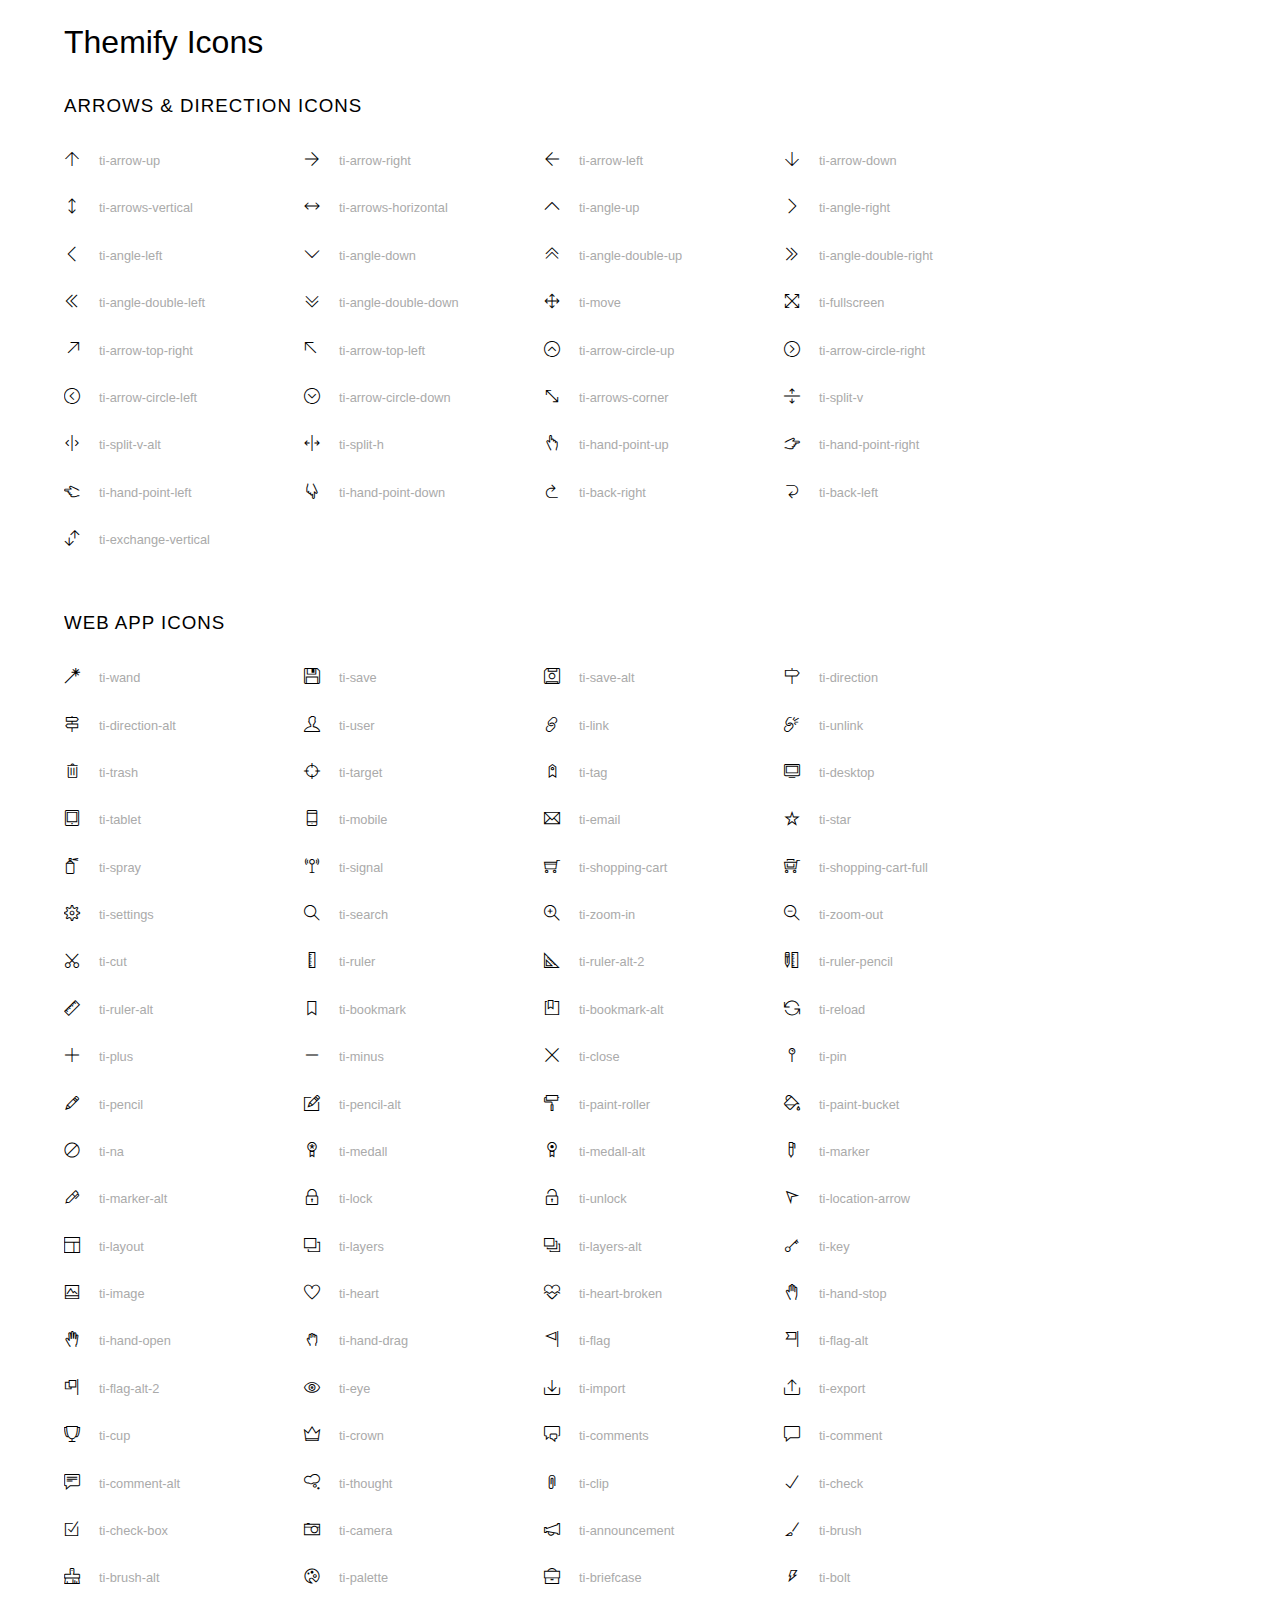
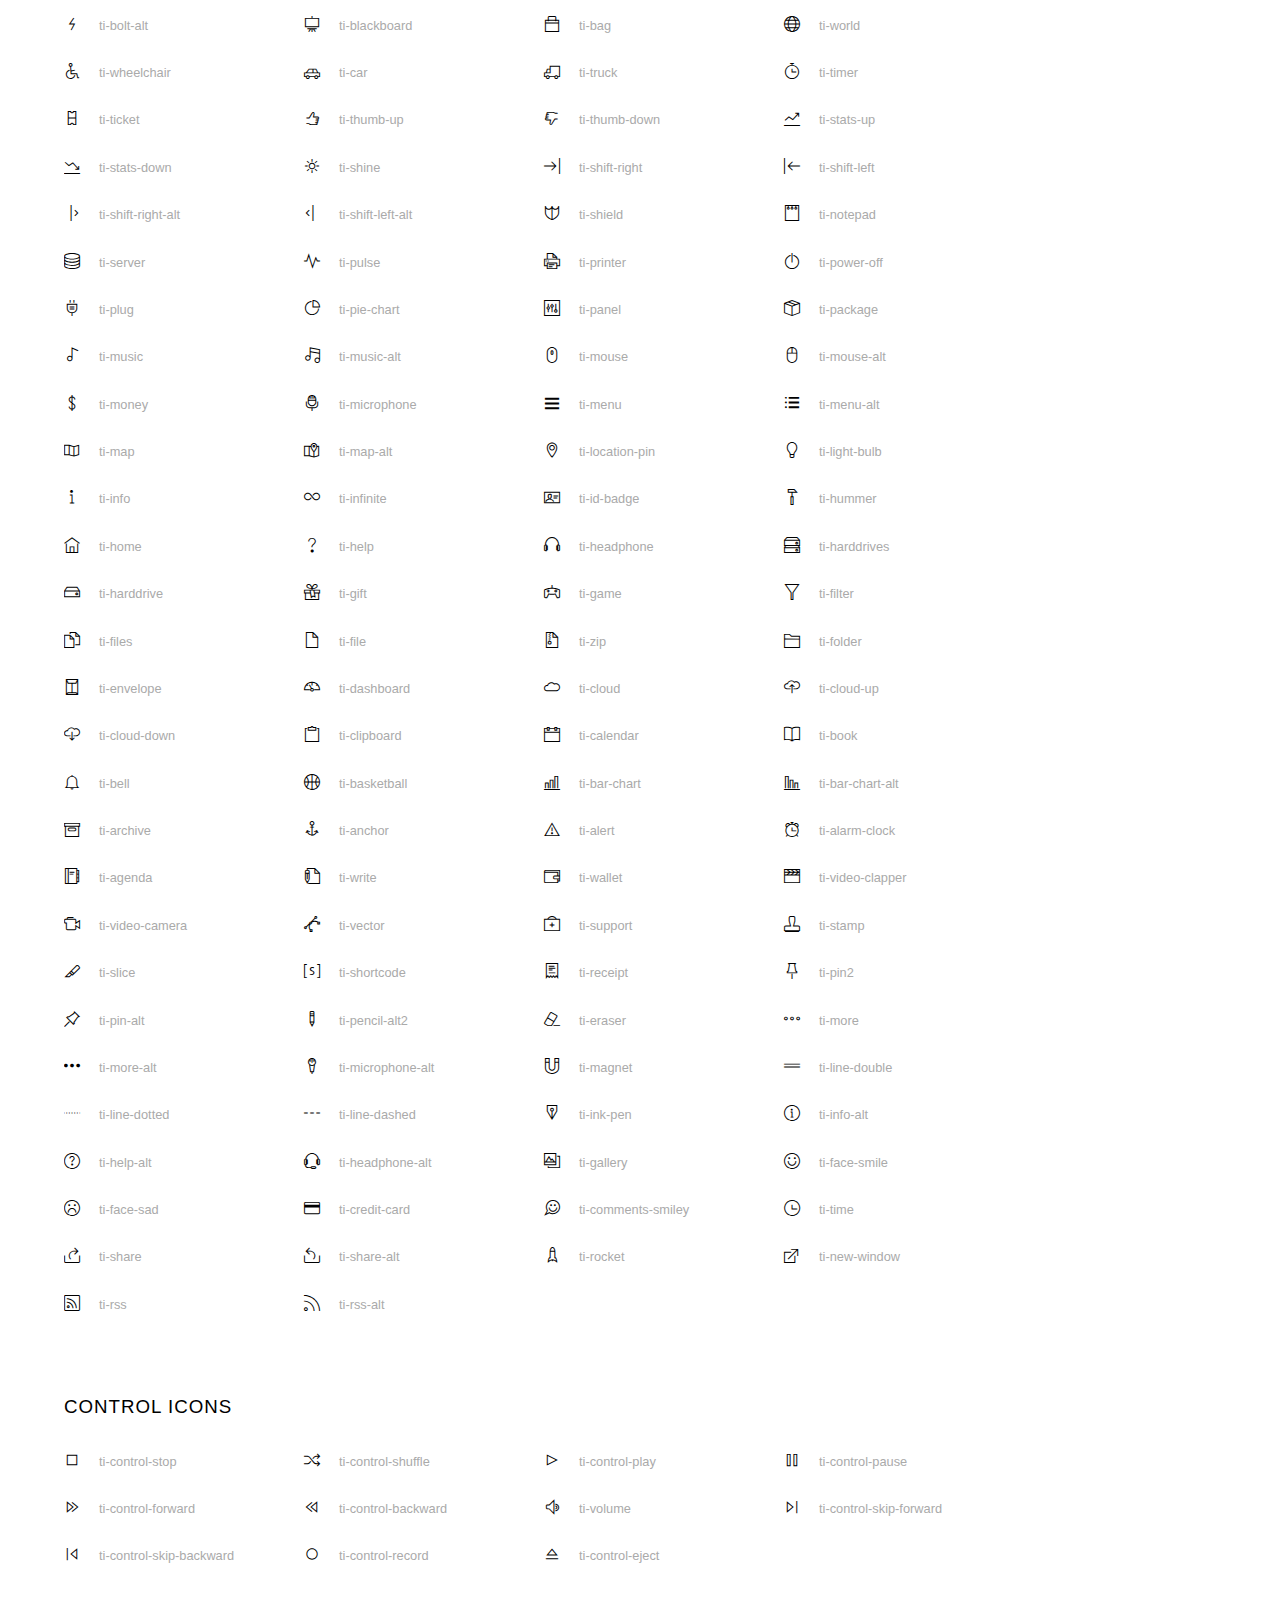
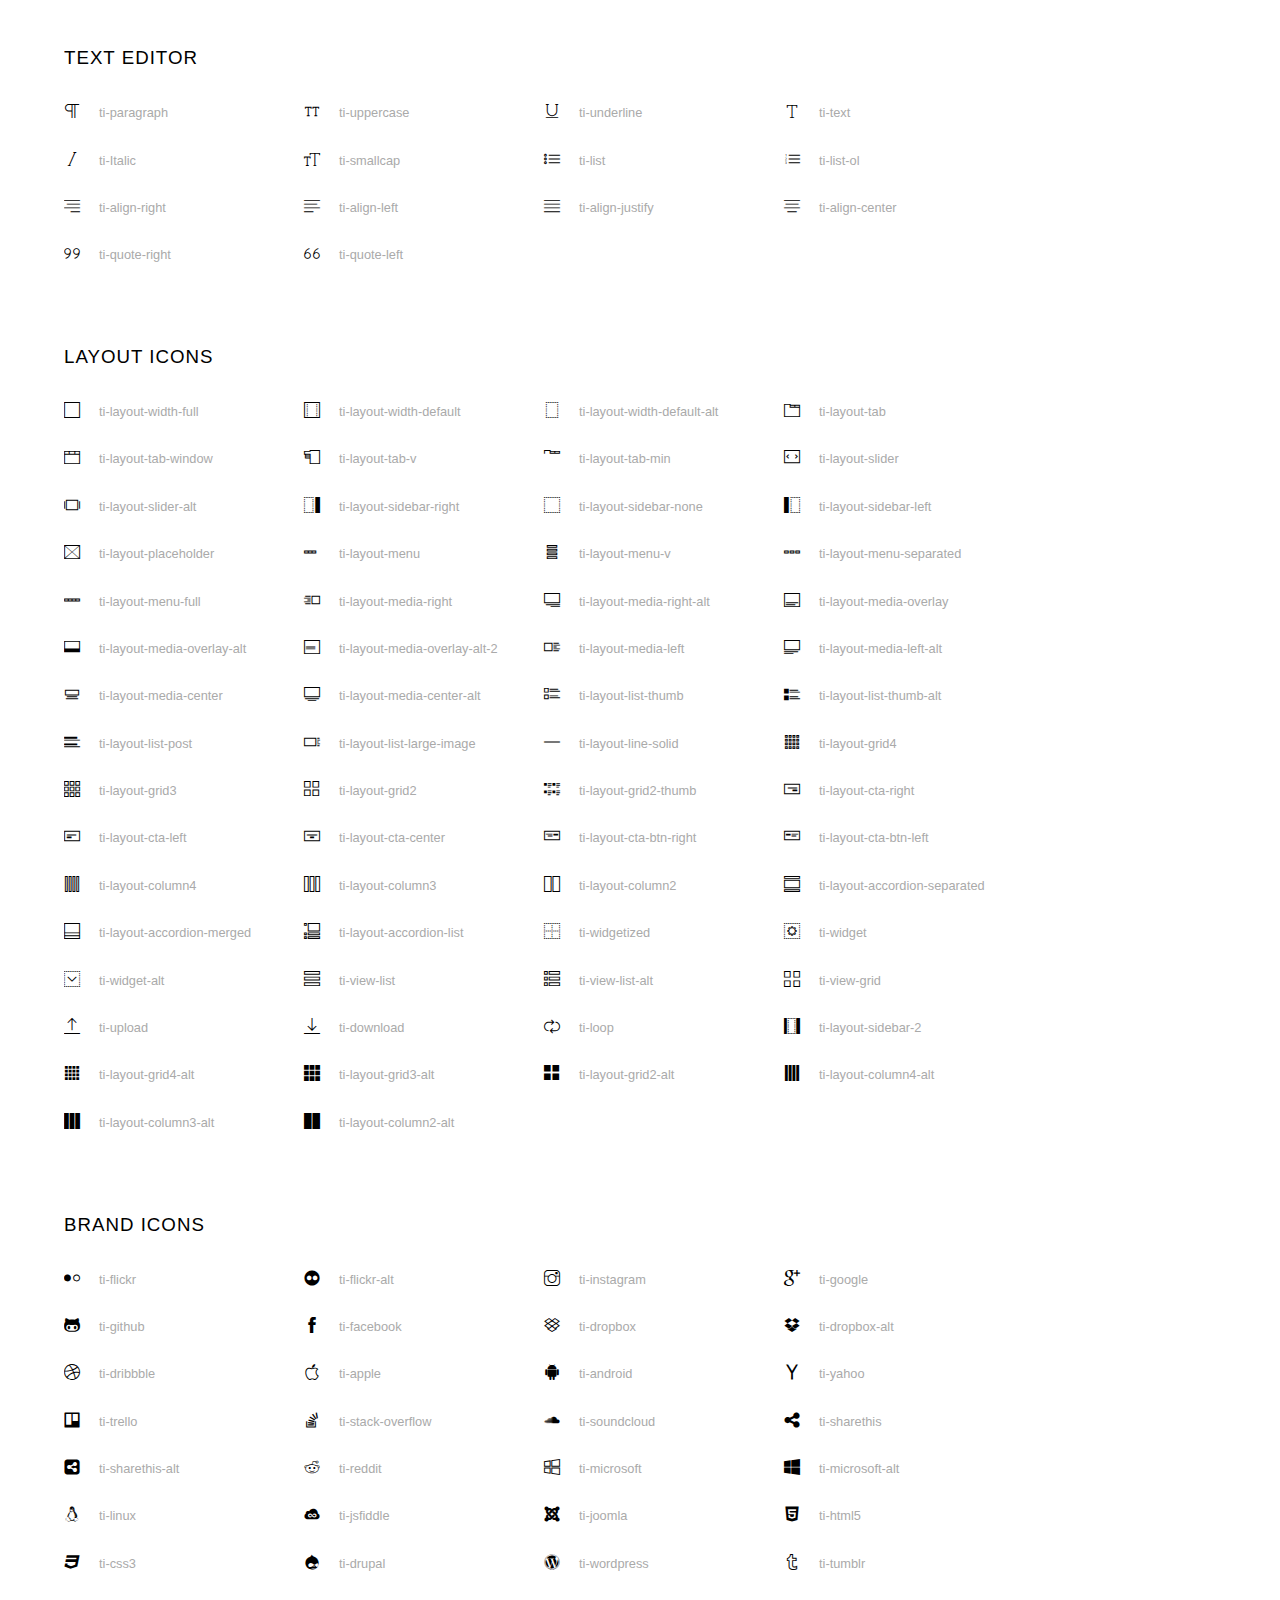
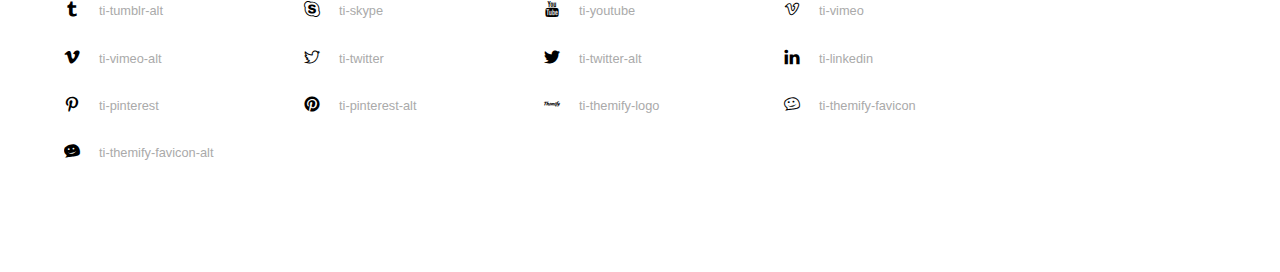
<file: F8 Dự Án W3_band/accsets/fonts/themify-icons/index.html>
<!doctype html>
<html>
<head>
	<meta charset="utf-8">
	<title>Themify Icon Font</title>
	<meta name="viewport" content="width=device-width">
	<link rel="stylesheet" href="demo-files/demo.css">
	<link rel="stylesheet" href="themify-icons.css">
	<!--[if lt IE 8]><!-->
	<link rel="stylesheet" href="ie7/ie7.css">
	<!--<![endif]-->
</head>
<body>
	<h1>Themify Icons</h1>

	<div class="icon-section">

		<div class="icon-section">
			<h3>Arrows &amp; Direction Icons </h3>

			<div class="icon-container">
				<span class="ti-arrow-up"></span><span class="icon-name"> ti-arrow-up</span>
			</div>
			<div class="icon-container">
				<span class="ti-arrow-right"></span><span class="icon-name"> ti-arrow-right</span>
			</div>
			<div class="icon-container">
				<span class="ti-arrow-left"></span><span class="icon-name"> ti-arrow-left</span>
			</div>
			<div class="icon-container">
				<span class="ti-arrow-down"></span><span class="icon-name"> ti-arrow-down</span>
			</div>
			<div class="icon-container">
				<span class="ti-arrows-vertical"></span><span class="icon-name"> ti-arrows-vertical</span>
			</div>
			<div class="icon-container">
				<span class="ti-arrows-horizontal"></span><span class="icon-name"> ti-arrows-horizontal</span>
			</div>
			<div class="icon-container">
				<span class="ti-angle-up"></span><span class="icon-name"> ti-angle-up</span>
			</div>
			<div class="icon-container">
				<span class="ti-angle-right"></span><span class="icon-name"> ti-angle-right</span>
			</div>
			<div class="icon-container">
				<span class="ti-angle-left"></span><span class="icon-name"> ti-angle-left</span>
			</div>
			<div class="icon-container">
				<span class="ti-angle-down"></span><span class="icon-name"> ti-angle-down</span>
			</div>	
			<div class="icon-container">
				<span class="ti-angle-double-up"></span><span class="icon-name"> ti-angle-double-up</span>
			</div>
			<div class="icon-container">
				<span class="ti-angle-double-right"></span><span class="icon-name"> ti-angle-double-right</span>
			</div>
			<div class="icon-container">
				<span class="ti-angle-double-left"></span><span class="icon-name"> ti-angle-double-left</span>
			</div>
			<div class="icon-container">
				<span class="ti-angle-double-down"></span><span class="icon-name"> ti-angle-double-down</span>
			</div>					
			<div class="icon-container">
				<span class="ti-move"></span><span class="icon-name"> ti-move</span>
			</div>
			<div class="icon-container">
				<span class="ti-fullscreen"></span><span class="icon-name"> ti-fullscreen</span>
			</div>
			<div class="icon-container">
				<span class="ti-arrow-top-right"></span><span class="icon-name"> ti-arrow-top-right</span>
			</div>
			<div class="icon-container">
				<span class="ti-arrow-top-left"></span><span class="icon-name"> ti-arrow-top-left</span>
			</div>
			<div class="icon-container">
				<span class="ti-arrow-circle-up"></span><span class="icon-name"> ti-arrow-circle-up</span>
			</div>
			<div class="icon-container">
				<span class="ti-arrow-circle-right"></span><span class="icon-name"> ti-arrow-circle-right</span>
			</div>
			<div class="icon-container">
				<span class="ti-arrow-circle-left"></span><span class="icon-name"> ti-arrow-circle-left</span>
			</div>
			<div class="icon-container">
				<span class="ti-arrow-circle-down"></span><span class="icon-name"> ti-arrow-circle-down</span>
			</div>
			<div class="icon-container">
				<span class="ti-arrows-corner"></span><span class="icon-name"> ti-arrows-corner</span>
			</div>
			<div class="icon-container">
				<span class="ti-split-v"></span><span class="icon-name"> ti-split-v</span>
			</div>

			<div class="icon-container">
				<span class="ti-split-v-alt"></span><span class="icon-name"> ti-split-v-alt</span>
			</div>
			<div class="icon-container">
				<span class="ti-split-h"></span><span class="icon-name"> ti-split-h</span>
			</div>
			<div class="icon-container">
				<span class="ti-hand-point-up"></span><span class="icon-name"> ti-hand-point-up</span>
			</div>
			<div class="icon-container">
				<span class="ti-hand-point-right"></span><span class="icon-name"> ti-hand-point-right</span>
			</div>
			<div class="icon-container">
				<span class="ti-hand-point-left"></span><span class="icon-name"> ti-hand-point-left</span>
			</div>
			<div class="icon-container">
				<span class="ti-hand-point-down"></span><span class="icon-name"> ti-hand-point-down</span>
			</div>
			<div class="icon-container">
				<span class="ti-back-right"></span><span class="icon-name"> ti-back-right</span>
			</div>
			<div class="icon-container">
				<span class="ti-back-left"></span><span class="icon-name"> ti-back-left</span>
			</div>
			<div class="icon-container">
				<span class="ti-exchange-vertical"></span><span class="icon-name"> ti-exchange-vertical</span>
			</div>

		</div> <!-- Arrows Icons -->



		<h3>Web App Icons</h3>
		
		<div class="icon-section">

			<div class="icon-container">
				<span class="ti-wand"></span><span class="icon-name"> ti-wand</span>
			</div>
			<div class="icon-container">
				<span class="ti-save"></span><span class="icon-name"> ti-save</span>
			</div>
			<div class="icon-container">
				<span class="ti-save-alt"></span><span class="icon-name"> ti-save-alt</span>
			</div>

			<div class="icon-container">
				<span class="ti-direction"></span><span class="icon-name"> ti-direction</span>
			</div>
			<div class="icon-container">
				<span class="ti-direction-alt"></span><span class="icon-name"> ti-direction-alt</span>
			</div>
			<div class="icon-container">
				<span class="ti-user"></span><span class="icon-name"> ti-user</span>
			</div>
			<div class="icon-container">
				<span class="ti-link"></span><span class="icon-name"> ti-link</span>
			</div>
			<div class="icon-container">
				<span class="ti-unlink"></span><span class="icon-name"> ti-unlink</span>
			</div>
			<div class="icon-container">
				<span class="ti-trash"></span><span class="icon-name"> ti-trash</span>
			</div>
			<div class="icon-container">
				<span class="ti-target"></span><span class="icon-name"> ti-target</span>
			</div>
			<div class="icon-container">
				<span class="ti-tag"></span><span class="icon-name"> ti-tag</span>
			</div>
			<div class="icon-container">
				<span class="ti-desktop"></span><span class="icon-name"> ti-desktop</span>
			</div>
			<div class="icon-container">
				<span class="ti-tablet"></span><span class="icon-name"> ti-tablet</span>
			</div>
			<div class="icon-container">
				<span class="ti-mobile"></span><span class="icon-name"> ti-mobile</span>
			</div>
			<div class="icon-container">
				<span class="ti-email"></span><span class="icon-name"> ti-email</span>
			</div>	
			<div class="icon-container">
				<span class="ti-star"></span><span class="icon-name"> ti-star</span>
			</div>
			<div class="icon-container">
				<span class="ti-spray"></span><span class="icon-name"> ti-spray</span>
			</div>
			<div class="icon-container">
				<span class="ti-signal"></span><span class="icon-name"> ti-signal</span>
			</div>
			<div class="icon-container">
				<span class="ti-shopping-cart"></span><span class="icon-name"> ti-shopping-cart</span>
			</div>
			<div class="icon-container">
				<span class="ti-shopping-cart-full"></span><span class="icon-name"> ti-shopping-cart-full</span>
			</div>
			<div class="icon-container">
				<span class="ti-settings"></span><span class="icon-name"> ti-settings</span>
			</div>
			<div class="icon-container">
				<span class="ti-search"></span><span class="icon-name"> ti-search</span>
			</div>
			<div class="icon-container">
				<span class="ti-zoom-in"></span><span class="icon-name"> ti-zoom-in</span>
			</div>
			<div class="icon-container">
				<span class="ti-zoom-out"></span><span class="icon-name"> ti-zoom-out</span>
			</div>
			<div class="icon-container">
				<span class="ti-cut"></span><span class="icon-name"> ti-cut</span>
			</div>
			<div class="icon-container">
				<span class="ti-ruler"></span><span class="icon-name"> ti-ruler</span>
			</div>
			<div class="icon-container">
				<span class="ti-ruler-alt-2"></span><span class="icon-name"> ti-ruler-alt-2</span>
			</div>			
			<div class="icon-container">
				<span class="ti-ruler-pencil"></span><span class="icon-name"> ti-ruler-pencil</span>
			</div>
			<div class="icon-container">
				<span class="ti-ruler-alt"></span><span class="icon-name"> ti-ruler-alt</span>
			</div>
			<div class="icon-container">
				<span class="ti-bookmark"></span><span class="icon-name"> ti-bookmark</span>
			</div>
			<div class="icon-container">
				<span class="ti-bookmark-alt"></span><span class="icon-name"> ti-bookmark-alt</span>
			</div>
			<div class="icon-container">
				<span class="ti-reload"></span><span class="icon-name"> ti-reload</span>
			</div>
			<div class="icon-container">
				<span class="ti-plus"></span><span class="icon-name"> ti-plus</span>
			</div>
			<div class="icon-container">
				<span class="ti-minus"></span><span class="icon-name"> ti-minus</span>
			</div>
			<div class="icon-container">
				<span class="ti-close"></span><span class="icon-name"> ti-close</span>
			</div>			
			<div class="icon-container">
				<span class="ti-pin"></span><span class="icon-name"> ti-pin</span>
			</div>
			<div class="icon-container">
				<span class="ti-pencil"></span><span class="icon-name"> ti-pencil</span>
			</div>
					
		  	<div class="icon-container">
				<span class="ti-pencil-alt"></span><span class="icon-name"> ti-pencil-alt</span>
			</div>
			<div class="icon-container">
				<span class="ti-paint-roller"></span><span class="icon-name"> ti-paint-roller</span>
			</div>
			<div class="icon-container">
				<span class="ti-paint-bucket"></span><span class="icon-name"> ti-paint-bucket</span>
			</div>
			<div class="icon-container">
				<span class="ti-na"></span><span class="icon-name"> ti-na</span>
			</div>
			<div class="icon-container">
				<span class="ti-medall"></span><span class="icon-name"> ti-medall</span>
			</div>
			<div class="icon-container">
				<span class="ti-medall-alt"></span><span class="icon-name"> ti-medall-alt</span>
			</div>
			<div class="icon-container">
				<span class="ti-marker"></span><span class="icon-name"> ti-marker</span>
			</div>
			<div class="icon-container">
				<span class="ti-marker-alt"></span><span class="icon-name"> ti-marker-alt</span>
			</div>

			<div class="icon-container">
				<span class="ti-lock"></span><span class="icon-name"> ti-lock</span>
			</div>
			<div class="icon-container">
				<span class="ti-unlock"></span><span class="icon-name"> ti-unlock</span>
			</div>
			<div class="icon-container">
				<span class="ti-location-arrow"></span><span class="icon-name"> ti-location-arrow</span>
			</div>
			<div class="icon-container">
				<span class="ti-layout"></span><span class="icon-name"> ti-layout</span>
			</div>
			<div class="icon-container">
				<span class="ti-layers"></span><span class="icon-name"> ti-layers</span>
			</div>
			<div class="icon-container">
				<span class="ti-layers-alt"></span><span class="icon-name"> ti-layers-alt</span>
			</div>
			<div class="icon-container">
				<span class="ti-key"></span><span class="icon-name"> ti-key</span>
			</div>
			<div class="icon-container">
				<span class="ti-image"></span><span class="icon-name"> ti-image</span>
			</div>
			<div class="icon-container">
				<span class="ti-heart"></span><span class="icon-name"> ti-heart</span>
			</div>
			<div class="icon-container">
				<span class="ti-heart-broken"></span><span class="icon-name"> ti-heart-broken</span>
			</div>
			<div class="icon-container">
				<span class="ti-hand-stop"></span><span class="icon-name"> ti-hand-stop</span>
			</div>
			<div class="icon-container">
				<span class="ti-hand-open"></span><span class="icon-name"> ti-hand-open</span>
			</div>
			<div class="icon-container">
				<span class="ti-hand-drag"></span><span class="icon-name"> ti-hand-drag</span>
			</div>
			<div class="icon-container">
				<span class="ti-flag"></span><span class="icon-name"> ti-flag</span>
			</div>
			<div class="icon-container">
				<span class="ti-flag-alt"></span><span class="icon-name"> ti-flag-alt</span>
			</div>
			<div class="icon-container">
				<span class="ti-flag-alt-2"></span><span class="icon-name"> ti-flag-alt-2</span>
			</div>
			<div class="icon-container">
				<span class="ti-eye"></span><span class="icon-name"> ti-eye</span>
			</div>
			<div class="icon-container">
				<span class="ti-import"></span><span class="icon-name"> ti-import</span>
			</div>			
			<div class="icon-container">
				<span class="ti-export"></span><span class="icon-name"> ti-export</span>
			</div>
			<div class="icon-container">
				<span class="ti-cup"></span><span class="icon-name"> ti-cup</span>
			</div>
			<div class="icon-container">
				<span class="ti-crown"></span><span class="icon-name"> ti-crown</span>
			</div>
			<div class="icon-container">
				<span class="ti-comments"></span><span class="icon-name"> ti-comments</span>
			</div>
			<div class="icon-container">
				<span class="ti-comment"></span><span class="icon-name"> ti-comment</span>
			</div>
			<div class="icon-container">
				<span class="ti-comment-alt"></span><span class="icon-name"> ti-comment-alt</span>
			</div>
			<div class="icon-container">
				<span class="ti-thought"></span><span class="icon-name"> ti-thought</span>
			</div>			
			<div class="icon-container">
				<span class="ti-clip"></span><span class="icon-name"> ti-clip</span>
			</div>

			<div class="icon-container">
				<span class="ti-check"></span><span class="icon-name"> ti-check</span>
			</div>
			<div class="icon-container">
				<span class="ti-check-box"></span><span class="icon-name"> ti-check-box</span>
			</div>
			<div class="icon-container">
				<span class="ti-camera"></span><span class="icon-name"> ti-camera</span>
			</div>
			<div class="icon-container">
				<span class="ti-announcement"></span><span class="icon-name"> ti-announcement</span>
			</div>
			<div class="icon-container">
				<span class="ti-brush"></span><span class="icon-name"> ti-brush</span>
			</div>
			<div class="icon-container">
				<span class="ti-brush-alt"></span><span class="icon-name"> ti-brush-alt</span>
			</div>
			<div class="icon-container">
				<span class="ti-palette"></span><span class="icon-name"> ti-palette</span>
			</div>			
			<div class="icon-container">
				<span class="ti-briefcase"></span><span class="icon-name"> ti-briefcase</span>
			</div>
			<div class="icon-container">
				<span class="ti-bolt"></span><span class="icon-name"> ti-bolt</span>
			</div>
			<div class="icon-container">
				<span class="ti-bolt-alt"></span><span class="icon-name"> ti-bolt-alt</span>
			</div>
			<div class="icon-container">
				<span class="ti-blackboard"></span><span class="icon-name"> ti-blackboard</span>
			</div>
			<div class="icon-container">
				<span class="ti-bag"></span><span class="icon-name"> ti-bag</span>
			</div>
			<div class="icon-container">
				<span class="ti-world"></span><span class="icon-name"> ti-world</span>
			</div>
			<div class="icon-container">
				<span class="ti-wheelchair"></span><span class="icon-name"> ti-wheelchair</span>
			</div>
			<div class="icon-container">
				<span class="ti-car"></span><span class="icon-name"> ti-car</span>
			</div>
			<div class="icon-container">
				<span class="ti-truck"></span><span class="icon-name"> ti-truck</span>
			</div>
			<div class="icon-container">
				<span class="ti-timer"></span><span class="icon-name"> ti-timer</span>
			</div>
			<div class="icon-container">
				<span class="ti-ticket"></span><span class="icon-name"> ti-ticket</span>
			</div>
			<div class="icon-container">
				<span class="ti-thumb-up"></span><span class="icon-name"> ti-thumb-up</span>
			</div>
			<div class="icon-container">
				<span class="ti-thumb-down"></span><span class="icon-name"> ti-thumb-down</span>
			</div>

			<div class="icon-container">
				<span class="ti-stats-up"></span><span class="icon-name"> ti-stats-up</span>
			</div>
			<div class="icon-container">
				<span class="ti-stats-down"></span><span class="icon-name"> ti-stats-down</span>
			</div>
			<div class="icon-container">
				<span class="ti-shine"></span><span class="icon-name"> ti-shine</span>
			</div>
			<div class="icon-container">
				<span class="ti-shift-right"></span><span class="icon-name"> ti-shift-right</span>
			</div>
			<div class="icon-container">
				<span class="ti-shift-left"></span><span class="icon-name"> ti-shift-left</span>
			</div>

			<div class="icon-container">
				<span class="ti-shift-right-alt"></span><span class="icon-name"> ti-shift-right-alt</span>
			</div>
			<div class="icon-container">
				<span class="ti-shift-left-alt"></span><span class="icon-name"> ti-shift-left-alt</span>
			</div>
			<div class="icon-container">
				<span class="ti-shield"></span><span class="icon-name"> ti-shield</span>
			</div>
			<div class="icon-container">
				<span class="ti-notepad"></span><span class="icon-name"> ti-notepad</span>
			</div>
			<div class="icon-container">
				<span class="ti-server"></span><span class="icon-name"> ti-server</span>
			</div>

			<div class="icon-container">
				<span class="ti-pulse"></span><span class="icon-name"> ti-pulse</span>
			</div>
			<div class="icon-container">
				<span class="ti-printer"></span><span class="icon-name"> ti-printer</span>
			</div>
			<div class="icon-container">
				<span class="ti-power-off"></span><span class="icon-name"> ti-power-off</span>
			</div>
			<div class="icon-container">
				<span class="ti-plug"></span><span class="icon-name"> ti-plug</span>
			</div>
			<div class="icon-container">
				<span class="ti-pie-chart"></span><span class="icon-name"> ti-pie-chart</span>
			</div>

			<div class="icon-container">
				<span class="ti-panel"></span><span class="icon-name"> ti-panel</span>
			</div>
			<div class="icon-container">
				<span class="ti-package"></span><span class="icon-name"> ti-package</span>
			</div>
			<div class="icon-container">
				<span class="ti-music"></span><span class="icon-name"> ti-music</span>
			</div>
			<div class="icon-container">
				<span class="ti-music-alt"></span><span class="icon-name"> ti-music-alt</span>
			</div>
			<div class="icon-container">
				<span class="ti-mouse"></span><span class="icon-name"> ti-mouse</span>
			</div>
			<div class="icon-container">
				<span class="ti-mouse-alt"></span><span class="icon-name"> ti-mouse-alt</span>
			</div>
			<div class="icon-container">
				<span class="ti-money"></span><span class="icon-name"> ti-money</span>
			</div>
			<div class="icon-container">
				<span class="ti-microphone"></span><span class="icon-name"> ti-microphone</span>
			</div>
			<div class="icon-container">
				<span class="ti-menu"></span><span class="icon-name"> ti-menu</span>
			</div>
			<div class="icon-container">
				<span class="ti-menu-alt"></span><span class="icon-name"> ti-menu-alt</span>
			</div>
			<div class="icon-container">
				<span class="ti-map"></span><span class="icon-name"> ti-map</span>
			</div>
			<div class="icon-container">
				<span class="ti-map-alt"></span><span class="icon-name"> ti-map-alt</span>
			</div>

			<div class="icon-container">
				<span class="ti-location-pin"></span><span class="icon-name"> ti-location-pin</span>
			</div>

			<div class="icon-container">
				<span class="ti-light-bulb"></span><span class="icon-name"> ti-light-bulb</span>
			</div>
			<div class="icon-container">
				<span class="ti-info"></span><span class="icon-name"> ti-info</span>
			</div>
			<div class="icon-container">
				<span class="ti-infinite"></span><span class="icon-name"> ti-infinite</span>
			</div>
			<div class="icon-container">
				<span class="ti-id-badge"></span><span class="icon-name"> ti-id-badge</span>
			</div>
			<div class="icon-container">
				<span class="ti-hummer"></span><span class="icon-name"> ti-hummer</span>
			</div>
			<div class="icon-container">
				<span class="ti-home"></span><span class="icon-name"> ti-home</span>
			</div>
			<div class="icon-container">
				<span class="ti-help"></span><span class="icon-name"> ti-help</span>
			</div>
			<div class="icon-container">
				<span class="ti-headphone"></span><span class="icon-name"> ti-headphone</span>
			</div>
			<div class="icon-container">
				<span class="ti-harddrives"></span><span class="icon-name"> ti-harddrives</span>
			</div>
			<div class="icon-container">
				<span class="ti-harddrive"></span><span class="icon-name"> ti-harddrive</span>
			</div>
			<div class="icon-container">
				<span class="ti-gift"></span><span class="icon-name"> ti-gift</span>
			</div>
			<div class="icon-container">
				<span class="ti-game"></span><span class="icon-name"> ti-game</span>
			</div>
			<div class="icon-container">
				<span class="ti-filter"></span><span class="icon-name"> ti-filter</span>
			</div>
			<div class="icon-container">
				<span class="ti-files"></span><span class="icon-name"> ti-files</span>
			</div>
			<div class="icon-container">
				<span class="ti-file"></span><span class="icon-name"> ti-file</span>
			</div>
			<div class="icon-container">
				<span class="ti-zip"></span><span class="icon-name"> ti-zip</span>
			</div>
			<div class="icon-container">
				<span class="ti-folder"></span><span class="icon-name"> ti-folder</span>
			</div>			
			<div class="icon-container">
				<span class="ti-envelope"></span><span class="icon-name"> ti-envelope</span>
			</div>


			<div class="icon-container">
				<span class="ti-dashboard"></span><span class="icon-name"> ti-dashboard</span>
			</div>
			<div class="icon-container">
				<span class="ti-cloud"></span><span class="icon-name"> ti-cloud</span>
			</div>
			<div class="icon-container">
				<span class="ti-cloud-up"></span><span class="icon-name"> ti-cloud-up</span>
			</div>
			<div class="icon-container">
				<span class="ti-cloud-down"></span><span class="icon-name"> ti-cloud-down</span>
			</div>
			<div class="icon-container">
				<span class="ti-clipboard"></span><span class="icon-name"> ti-clipboard</span>
			</div>
			<div class="icon-container">
				<span class="ti-calendar"></span><span class="icon-name"> ti-calendar</span>
			</div>
			<div class="icon-container">
				<span class="ti-book"></span><span class="icon-name"> ti-book</span>
			</div>
			<div class="icon-container">
				<span class="ti-bell"></span><span class="icon-name"> ti-bell</span>
			</div>
			<div class="icon-container">
				<span class="ti-basketball"></span><span class="icon-name"> ti-basketball</span>
			</div>
			<div class="icon-container">
				<span class="ti-bar-chart"></span><span class="icon-name"> ti-bar-chart</span>
			</div>
			<div class="icon-container">
				<span class="ti-bar-chart-alt"></span><span class="icon-name"> ti-bar-chart-alt</span>
			</div>


			<div class="icon-container">
				<span class="ti-archive"></span><span class="icon-name"> ti-archive</span>
			</div>
			<div class="icon-container">
				<span class="ti-anchor"></span><span class="icon-name"> ti-anchor</span>
			</div>

			<div class="icon-container">
				<span class="ti-alert"></span><span class="icon-name"> ti-alert</span>
			</div>
			<div class="icon-container">
				<span class="ti-alarm-clock"></span><span class="icon-name"> ti-alarm-clock</span>
			</div>
			<div class="icon-container">
				<span class="ti-agenda"></span><span class="icon-name"> ti-agenda</span>
			</div>
			<div class="icon-container">
				<span class="ti-write"></span><span class="icon-name"> ti-write</span>
			</div>

			<div class="icon-container">
				<span class="ti-wallet"></span><span class="icon-name"> ti-wallet</span>
			</div>
			<div class="icon-container">
				<span class="ti-video-clapper"></span><span class="icon-name"> ti-video-clapper</span>
			</div>
			<div class="icon-container">
				<span class="ti-video-camera"></span><span class="icon-name"> ti-video-camera</span>
			</div>
			<div class="icon-container">
				<span class="ti-vector"></span><span class="icon-name"> ti-vector</span>
			</div>

			<div class="icon-container">
				<span class="ti-support"></span><span class="icon-name"> ti-support</span>
			</div>
			<div class="icon-container">
				<span class="ti-stamp"></span><span class="icon-name"> ti-stamp</span>
			</div>
			<div class="icon-container">
				<span class="ti-slice"></span><span class="icon-name"> ti-slice</span>
			</div>
			<div class="icon-container">
				<span class="ti-shortcode"></span><span class="icon-name"> ti-shortcode</span>
			</div>
			<div class="icon-container">
				<span class="ti-receipt"></span><span class="icon-name"> ti-receipt</span>
			</div>
			<div class="icon-container">
				<span class="ti-pin2"></span><span class="icon-name"> ti-pin2</span>
			</div>
			<div class="icon-container">
				<span class="ti-pin-alt"></span><span class="icon-name"> ti-pin-alt</span>
			</div>
			<div class="icon-container">
				<span class="ti-pencil-alt2"></span><span class="icon-name"> ti-pencil-alt2</span>
			</div>
			<div class="icon-container">
				<span class="ti-eraser"></span><span class="icon-name"> ti-eraser</span>
			</div>			
			<div class="icon-container">
				<span class="ti-more"></span><span class="icon-name"> ti-more</span>
			</div>
			<div class="icon-container">
				<span class="ti-more-alt"></span><span class="icon-name"> ti-more-alt</span>
			</div>
			<div class="icon-container">
				<span class="ti-microphone-alt"></span><span class="icon-name"> ti-microphone-alt</span>
			</div>
			<div class="icon-container">
				<span class="ti-magnet"></span><span class="icon-name"> ti-magnet</span>
			</div>
			<div class="icon-container">
				<span class="ti-line-double"></span><span class="icon-name"> ti-line-double</span>
			</div>
			<div class="icon-container">
				<span class="ti-line-dotted"></span><span class="icon-name"> ti-line-dotted</span>
			</div>
			<div class="icon-container">
				<span class="ti-line-dashed"></span><span class="icon-name"> ti-line-dashed</span>
			</div>

			<div class="icon-container">
				<span class="ti-ink-pen"></span><span class="icon-name"> ti-ink-pen</span>
			</div>
			<div class="icon-container">
				<span class="ti-info-alt"></span><span class="icon-name"> ti-info-alt</span>
			</div>
			<div class="icon-container">
				<span class="ti-help-alt"></span><span class="icon-name"> ti-help-alt</span>
			</div>
			<div class="icon-container">
				<span class="ti-headphone-alt"></span><span class="icon-name"> ti-headphone-alt</span>
			</div>

			<div class="icon-container">
				<span class="ti-gallery"></span><span class="icon-name"> ti-gallery</span>
			</div>
			<div class="icon-container">
				<span class="ti-face-smile"></span><span class="icon-name"> ti-face-smile</span>
			</div>
			<div class="icon-container">
				<span class="ti-face-sad"></span><span class="icon-name"> ti-face-sad</span>
			</div>
			<div class="icon-container">
				<span class="ti-credit-card"></span><span class="icon-name"> ti-credit-card</span>
			</div>
			<div class="icon-container">
				<span class="ti-comments-smiley"></span><span class="icon-name"> ti-comments-smiley</span>
			</div>
			<div class="icon-container">
				<span class="ti-time"></span><span class="icon-name"> ti-time</span>
			</div>
			<div class="icon-container">
				<span class="ti-share"></span><span class="icon-name"> ti-share</span>
			</div>
			<div class="icon-container">
				<span class="ti-share-alt"></span><span class="icon-name"> ti-share-alt</span>
			</div>
			<div class="icon-container">
				<span class="ti-rocket"></span><span class="icon-name"> ti-rocket</span>
			</div>

			<div class="icon-container">
				<span class="ti-new-window"></span><span class="icon-name"> ti-new-window</span>
			</div>

			<div class="icon-container">
				<span class="ti-rss"></span><span class="icon-name"> ti-rss</span>
			</div>

			<div class="icon-container">
				<span class="ti-rss-alt"></span><span class="icon-name"> ti-rss-alt</span>
			</div>
			
		</div><!-- Web App Icons -->


		<div class="icon-section">
			<h3>Control Icons</h3>
			<div class="icon-container">
				<span class="ti-control-stop"></span><span class="icon-name"> ti-control-stop</span>
			</div>
			<div class="icon-container">
				<span class="ti-control-shuffle"></span><span class="icon-name"> ti-control-shuffle</span>
			</div>
			<div class="icon-container">
				<span class="ti-control-play"></span><span class="icon-name"> ti-control-play</span>
			</div>
			<div class="icon-container">
				<span class="ti-control-pause"></span><span class="icon-name"> ti-control-pause</span>
			</div>
			<div class="icon-container">
				<span class="ti-control-forward"></span><span class="icon-name"> ti-control-forward</span>
			</div>
			<div class="icon-container">
				<span class="ti-control-backward"></span><span class="icon-name"> ti-control-backward</span>
			</div>	
			<div class="icon-container">
				<span class="ti-volume"></span><span class="icon-name"> ti-volume</span>
			</div>
			<div class="icon-container">
				<span class="ti-control-skip-forward"></span><span class="icon-name"> ti-control-skip-forward</span>
			</div>
			<div class="icon-container">
				<span class="ti-control-skip-backward"></span><span class="icon-name"> ti-control-skip-backward</span>
			</div>
			<div class="icon-container">
				<span class="ti-control-record"></span><span class="icon-name"> ti-control-record</span>
			</div>
			<div class="icon-container">
				<span class="ti-control-eject"></span><span class="icon-name"> ti-control-eject</span>
			</div>			
		</div> <!-- Control Icons -->


		<div class="icon-section">
			<h3>Text Editor</h3>

			<div class="icon-container">
				<span class="ti-paragraph"></span><span class="icon-name"> ti-paragraph</span>
			</div>
			<div class="icon-container">
				<span class="ti-uppercase"></span><span class="icon-name"> ti-uppercase</span>
			</div>

			<div class="icon-container">
				<span class="ti-underline"></span><span class="icon-name"> ti-underline</span>
			</div>
			<div class="icon-container">
				<span class="ti-text"></span><span class="icon-name"> ti-text</span>
			</div>
			<div class="icon-container">
				<span class="ti-Italic"></span><span class="icon-name"> ti-Italic</span>
			</div>
			<div class="icon-container">
				<span class="ti-smallcap"></span><span class="icon-name"> ti-smallcap</span>
			</div>
			<div class="icon-container">
				<span class="ti-list"></span><span class="icon-name"> ti-list</span>
			</div>
			<div class="icon-container">
				<span class="ti-list-ol"></span><span class="icon-name"> ti-list-ol</span>
			</div>
			<div class="icon-container">
				<span class="ti-align-right"></span><span class="icon-name"> ti-align-right</span>
			</div>
			<div class="icon-container">
				<span class="ti-align-left"></span><span class="icon-name"> ti-align-left</span>
			</div>
			<div class="icon-container">
				<span class="ti-align-justify"></span><span class="icon-name"> ti-align-justify</span>
			</div>
			<div class="icon-container">
				<span class="ti-align-center"></span><span class="icon-name"> ti-align-center</span>
			</div>
			<div class="icon-container">
				<span class="ti-quote-right"></span><span class="icon-name"> ti-quote-right</span>
			</div>
			<div class="icon-container">
				<span class="ti-quote-left"></span><span class="icon-name"> ti-quote-left</span>
			</div>

		</div> <!-- Text Editor -->



		<div class="icon-section">
			<h3>Layout Icons</h3>
			<div class="icon-container">
				<span class="ti-layout-width-full"></span><span class="icon-name"> ti-layout-width-full</span>
			</div>
			<div class="icon-container">
				<span class="ti-layout-width-default"></span><span class="icon-name"> ti-layout-width-default</span>
			</div>
			<div class="icon-container">
				<span class="ti-layout-width-default-alt"></span><span class="icon-name"> ti-layout-width-default-alt</span>
			</div>
			<div class="icon-container">
				<span class="ti-layout-tab"></span><span class="icon-name"> ti-layout-tab</span>
			</div>
			<div class="icon-container">
				<span class="ti-layout-tab-window"></span><span class="icon-name"> ti-layout-tab-window</span>
			</div>
			<div class="icon-container">
				<span class="ti-layout-tab-v"></span><span class="icon-name"> ti-layout-tab-v</span>
			</div>
			<div class="icon-container">
				<span class="ti-layout-tab-min"></span><span class="icon-name"> ti-layout-tab-min</span>
			</div>
			<div class="icon-container">
				<span class="ti-layout-slider"></span><span class="icon-name"> ti-layout-slider</span>
			</div>
			<div class="icon-container">
				<span class="ti-layout-slider-alt"></span><span class="icon-name"> ti-layout-slider-alt</span>
			</div>
			<div class="icon-container">
				<span class="ti-layout-sidebar-right"></span><span class="icon-name"> ti-layout-sidebar-right</span>
			</div>
			<div class="icon-container">
				<span class="ti-layout-sidebar-none"></span><span class="icon-name"> ti-layout-sidebar-none</span>
			</div>
			<div class="icon-container">
				<span class="ti-layout-sidebar-left"></span><span class="icon-name"> ti-layout-sidebar-left</span>
			</div>
			<div class="icon-container">
				<span class="ti-layout-placeholder"></span><span class="icon-name"> ti-layout-placeholder</span>
			</div>
			<div class="icon-container">
				<span class="ti-layout-menu"></span><span class="icon-name"> ti-layout-menu</span>
			</div>
			<div class="icon-container">
				<span class="ti-layout-menu-v"></span><span class="icon-name"> ti-layout-menu-v</span>
			</div>
			<div class="icon-container">
				<span class="ti-layout-menu-separated"></span><span class="icon-name"> ti-layout-menu-separated</span>
			</div>
			<div class="icon-container">
				<span class="ti-layout-menu-full"></span><span class="icon-name"> ti-layout-menu-full</span>
			</div>
			<div class="icon-container">
				<span class="ti-layout-media-right"></span><span class="icon-name"> ti-layout-media-right</span>
			</div>
			<div class="icon-container">
				<span class="ti-layout-media-right-alt"></span><span class="icon-name"> ti-layout-media-right-alt</span>
			</div>
			<div class="icon-container">
				<span class="ti-layout-media-overlay"></span><span class="icon-name"> ti-layout-media-overlay</span>
			</div>
			<div class="icon-container">
				<span class="ti-layout-media-overlay-alt"></span><span class="icon-name"> ti-layout-media-overlay-alt</span>
			</div>
			<div class="icon-container">
				<span class="ti-layout-media-overlay-alt-2"></span><span class="icon-name"> ti-layout-media-overlay-alt-2</span>
			</div>
			<div class="icon-container">
				<span class="ti-layout-media-left"></span><span class="icon-name"> ti-layout-media-left</span>
			</div>
			<div class="icon-container">
				<span class="ti-layout-media-left-alt"></span><span class="icon-name"> ti-layout-media-left-alt</span>
			</div>
			<div class="icon-container">
				<span class="ti-layout-media-center"></span><span class="icon-name"> ti-layout-media-center</span>
			</div>
			<div class="icon-container">
				<span class="ti-layout-media-center-alt"></span><span class="icon-name"> ti-layout-media-center-alt</span>
			</div>
			<div class="icon-container">
				<span class="ti-layout-list-thumb"></span><span class="icon-name"> ti-layout-list-thumb</span>
			</div>
			<div class="icon-container">
				<span class="ti-layout-list-thumb-alt"></span><span class="icon-name"> ti-layout-list-thumb-alt</span>
			</div>
			<div class="icon-container">
				<span class="ti-layout-list-post"></span><span class="icon-name"> ti-layout-list-post</span>
			</div>
			<div class="icon-container">
				<span class="ti-layout-list-large-image"></span><span class="icon-name"> ti-layout-list-large-image</span>
			</div>
			<div class="icon-container">
				<span class="ti-layout-line-solid"></span><span class="icon-name"> ti-layout-line-solid</span>
			</div>
			<div class="icon-container">
				<span class="ti-layout-grid4"></span><span class="icon-name"> ti-layout-grid4</span>
			</div>
			<div class="icon-container">
				<span class="ti-layout-grid3"></span><span class="icon-name"> ti-layout-grid3</span>
			</div>
			<div class="icon-container">
				<span class="ti-layout-grid2"></span><span class="icon-name"> ti-layout-grid2</span>
			</div>
			<div class="icon-container">
				<span class="ti-layout-grid2-thumb"></span><span class="icon-name"> ti-layout-grid2-thumb</span>
			</div>
			<div class="icon-container">
				<span class="ti-layout-cta-right"></span><span class="icon-name"> ti-layout-cta-right</span>
			</div>
			<div class="icon-container">
				<span class="ti-layout-cta-left"></span><span class="icon-name"> ti-layout-cta-left</span>
			</div>
			<div class="icon-container">
				<span class="ti-layout-cta-center"></span><span class="icon-name"> ti-layout-cta-center</span>
			</div>
			<div class="icon-container">
				<span class="ti-layout-cta-btn-right"></span><span class="icon-name"> ti-layout-cta-btn-right</span>
			</div>
			<div class="icon-container">
				<span class="ti-layout-cta-btn-left"></span><span class="icon-name"> ti-layout-cta-btn-left</span>
			</div>
			<div class="icon-container">
				<span class="ti-layout-column4"></span><span class="icon-name"> ti-layout-column4</span>
			</div>
			<div class="icon-container">
				<span class="ti-layout-column3"></span><span class="icon-name"> ti-layout-column3</span>
			</div>
			<div class="icon-container">
				<span class="ti-layout-column2"></span><span class="icon-name"> ti-layout-column2</span>
			</div>
			<div class="icon-container">
				<span class="ti-layout-accordion-separated"></span><span class="icon-name"> ti-layout-accordion-separated</span>
			</div>
			<div class="icon-container">
				<span class="ti-layout-accordion-merged"></span><span class="icon-name"> ti-layout-accordion-merged</span>
			</div>
			<div class="icon-container">
				<span class="ti-layout-accordion-list"></span><span class="icon-name"> ti-layout-accordion-list</span>
			</div>
			<div class="icon-container">
				<span class="ti-widgetized"></span><span class="icon-name"> ti-widgetized</span>
			</div>
			<div class="icon-container">
				<span class="ti-widget"></span><span class="icon-name"> ti-widget</span>
			</div>
			<div class="icon-container">
				<span class="ti-widget-alt"></span><span class="icon-name"> ti-widget-alt</span>
			</div>
			<div class="icon-container">
				<span class="ti-view-list"></span><span class="icon-name"> ti-view-list</span>
			</div>
			<div class="icon-container">
				<span class="ti-view-list-alt"></span><span class="icon-name"> ti-view-list-alt</span>
			</div>
			<div class="icon-container">
				<span class="ti-view-grid"></span><span class="icon-name"> ti-view-grid</span>
			</div>
			<div class="icon-container">
				<span class="ti-upload"></span><span class="icon-name"> ti-upload</span>
			</div>
			<div class="icon-container">
				<span class="ti-download"></span><span class="icon-name"> ti-download</span>
			</div>	
			<div class="icon-container">
				<span class="ti-loop"></span><span class="icon-name"> ti-loop</span>
			</div>
			<div class="icon-container">
				<span class="ti-layout-sidebar-2"></span><span class="icon-name"> ti-layout-sidebar-2</span>
			</div>
			<div class="icon-container">
				<span class="ti-layout-grid4-alt"></span><span class="icon-name"> ti-layout-grid4-alt</span>
			</div>
			<div class="icon-container">
				<span class="ti-layout-grid3-alt"></span><span class="icon-name"> ti-layout-grid3-alt</span>
			</div>
			<div class="icon-container">
				<span class="ti-layout-grid2-alt"></span><span class="icon-name"> ti-layout-grid2-alt</span>
			</div>
			<div class="icon-container">
				<span class="ti-layout-column4-alt"></span><span class="icon-name"> ti-layout-column4-alt</span>
			</div>
			<div class="icon-container">
				<span class="ti-layout-column3-alt"></span><span class="icon-name"> ti-layout-column3-alt</span>
			</div>
			<div class="icon-container">
				<span class="ti-layout-column2-alt"></span><span class="icon-name"> ti-layout-column2-alt</span>
			</div>		


		</div> <!-- Layout Icons -->


		<div class="icon-section">
			<h3>Brand Icons</h3>

			<div class="icon-container">
				<span class="ti-flickr"></span><span class="icon-name"> ti-flickr</span>
			</div>
			<div class="icon-container">
				<span class="ti-flickr-alt"></span><span class="icon-name"> ti-flickr-alt</span>
			</div>			
			<div class="icon-container">
				<span class="ti-instagram"></span><span class="icon-name"> ti-instagram</span>
			</div>
			<div class="icon-container">
				<span class="ti-google"></span><span class="icon-name"> ti-google</span>
			</div>
			<div class="icon-container">
				<span class="ti-github"></span><span class="icon-name"> ti-github</span>
			</div>

			<div class="icon-container">
				<span class="ti-facebook"></span><span class="icon-name"> ti-facebook</span>
			</div>
			<div class="icon-container">
				<span class="ti-dropbox"></span><span class="icon-name"> ti-dropbox</span>
			</div>
			<div class="icon-container">
				<span class="ti-dropbox-alt"></span><span class="icon-name"> ti-dropbox-alt</span>
			</div>
			<div class="icon-container">
				<span class="ti-dribbble"></span><span class="icon-name"> ti-dribbble</span>
			</div>
			<div class="icon-container">
				<span class="ti-apple"></span><span class="icon-name"> ti-apple</span>
			</div>
			<div class="icon-container">
				<span class="ti-android"></span><span class="icon-name"> ti-android</span>
			</div>
			<div class="icon-container">
				<span class="ti-yahoo"></span><span class="icon-name"> ti-yahoo</span>
			</div>
			<div class="icon-container">
				<span class="ti-trello"></span><span class="icon-name"> ti-trello</span>
			</div>
			<div class="icon-container">
				<span class="ti-stack-overflow"></span><span class="icon-name"> ti-stack-overflow</span>
			</div>
			<div class="icon-container">
				<span class="ti-soundcloud"></span><span class="icon-name"> ti-soundcloud</span>
			</div>
			<div class="icon-container">
				<span class="ti-sharethis"></span><span class="icon-name"> ti-sharethis</span>
			</div>
			<div class="icon-container">
				<span class="ti-sharethis-alt"></span><span class="icon-name"> ti-sharethis-alt</span>
			</div>
			<div class="icon-container">
				<span class="ti-reddit"></span><span class="icon-name"> ti-reddit</span>
			</div>

			<div class="icon-container">
				<span class="ti-microsoft"></span><span class="icon-name"> ti-microsoft</span>
			</div>
			<div class="icon-container">
				<span class="ti-microsoft-alt"></span><span class="icon-name"> ti-microsoft-alt</span>
			</div>
			<div class="icon-container">
				<span class="ti-linux"></span><span class="icon-name"> ti-linux</span>
			</div>
			<div class="icon-container">
				<span class="ti-jsfiddle"></span><span class="icon-name"> ti-jsfiddle</span>
			</div>
			<div class="icon-container">
				<span class="ti-joomla"></span><span class="icon-name"> ti-joomla</span>
			</div>
			<div class="icon-container">
				<span class="ti-html5"></span><span class="icon-name"> ti-html5</span>
			</div>
			<div class="icon-container">
				<span class="ti-css3"></span><span class="icon-name"> ti-css3</span>
			</div>	
			<div class="icon-container">
				<span class="ti-drupal"></span><span class="icon-name"> ti-drupal</span>
			</div>
			<div class="icon-container">
				<span class="ti-wordpress"></span><span class="icon-name"> ti-wordpress</span>
			</div>		
			<div class="icon-container">
				<span class="ti-tumblr"></span><span class="icon-name"> ti-tumblr</span>
			</div>
			<div class="icon-container">
				<span class="ti-tumblr-alt"></span><span class="icon-name"> ti-tumblr-alt</span>
			</div>
			<div class="icon-container">
				<span class="ti-skype"></span><span class="icon-name"> ti-skype</span>
			</div>
			<div class="icon-container">
				<span class="ti-youtube"></span><span class="icon-name"> ti-youtube</span>
			</div>
			<div class="icon-container">
				<span class="ti-vimeo"></span><span class="icon-name"> ti-vimeo</span>
			</div>
			<div class="icon-container">
				<span class="ti-vimeo-alt"></span><span class="icon-name"> ti-vimeo-alt</span>
			</div>			
			<div class="icon-container">
				<span class="ti-twitter"></span><span class="icon-name"> ti-twitter</span>
			</div>
			<div class="icon-container">
				<span class="ti-twitter-alt"></span><span class="icon-name"> ti-twitter-alt</span>
			</div>
			<div class="icon-container">
				<span class="ti-linkedin"></span><span class="icon-name"> ti-linkedin</span>
			</div>
			<div class="icon-container">
				<span class="ti-pinterest"></span><span class="icon-name"> ti-pinterest</span>
			</div>

			<div class="icon-container">
				<span class="ti-pinterest-alt"></span><span class="icon-name"> ti-pinterest-alt</span>
			</div>
			<div class="icon-container">
				<span class="ti-themify-logo"></span><span class="icon-name"> ti-themify-logo</span>
			</div>
			<div class="icon-container">
				<span class="ti-themify-favicon"></span><span class="icon-name"> ti-themify-favicon</span>
			</div>
			<div class="icon-container">
				<span class="ti-themify-favicon-alt"></span><span class="icon-name"> ti-themify-favicon-alt</span>
			</div>

		</div> <!-- brand Icons -->

	</div>

</body>
</html>
</file>
<file: F8 Dự Án W3_band/accsets/fonts/themify-icons/demo-files/demo.css>
body {
	font: normal 1em/1.5em Arial, Helvetica, sans-serif;
	max-width: 90%;
	margin: 30px auto 0;
}
h1, h3 {
	font-weight: normal;
}
h3 {
	font-size: 1.4;
	text-transform: uppercase;
	letter-spacing: 1px;
}

.icon-section {
	margin: 0 0 3em;
	clear: both;
	overflow: hidden;
}
.icon-container {
	width: 240px; 
	padding: .7em 0;
	float: left; 
	position: relative;
	text-align: left;
}
.icon-container [class^="ti-"], 
.icon-container [class*=" ti-"] {
	color: #000;
	position: absolute;
	margin-top: 3px;
	transition: .3s;
}
.icon-container:hover [class^="ti-"],
.icon-container:hover [class*=" ti-"] {
	font-size: 2.2em;
	margin-top: -5px;
}
.icon-container:hover .icon-name {
	color: #000;
}
.icon-name {
	color: #aaa;
	margin-left: 35px;
	font-size: .8em;
	transition: .3s;
}
.icon-container:hover .icon-name {
	margin-left: 45px;
}
</file>
<file: F8 Dự Án W3_band/accsets/fonts/themify-icons/themify-icons.css>
@font-face {
	font-family: 'themify';
	src:url('fonts/themify.eot?-fvbane');
	src:url('fonts/themify.eot?#iefix-fvbane') format('embedded-opentype'),
		url('fonts/themify.woff?-fvbane') format('woff'),
		url('fonts/themify.ttf?-fvbane') format('truetype'),
		url('fonts/themify.svg?-fvbane#themify') format('svg');
	font-weight: normal;
	font-style: normal;
}

[class^="ti-"], [class*=" ti-"] {
	font-family: 'themify';
	speak: none;
	font-style: normal;
	font-weight: normal;
	font-variant: normal;
	text-transform: none;
	line-height: 1;

	/* Better Font Rendering =========== */
	-webkit-font-smoothing: antialiased;
	-moz-osx-font-smoothing: grayscale;
}

.ti-wand:before {
	content: "\e600";
}
.ti-volume:before {
	content: "\e601";
}
.ti-user:before {
	content: "\e602";
}
.ti-unlock:before {
	content: "\e603";
}
.ti-unlink:before {
	content: "\e604";
}
.ti-trash:before {
	content: "\e605";
}
.ti-thought:before {
	content: "\e606";
}
.ti-target:before {
	content: "\e607";
}
.ti-tag:before {
	content: "\e608";
}
.ti-tablet:before {
	content: "\e609";
}
.ti-star:before {
	content: "\e60a";
}
.ti-spray:before {
	content: "\e60b";
}
.ti-signal:before {
	content: "\e60c";
}
.ti-shopping-cart:before {
	content: "\e60d";
}
.ti-shopping-cart-full:before {
	content: "\e60e";
}
.ti-settings:before {
	content: "\e60f";
}
.ti-search:before {
	content: "\e610";
}
.ti-zoom-in:before {
	content: "\e611";
}
.ti-zoom-out:before {
	content: "\e612";
}
.ti-cut:before {
	content: "\e613";
}
.ti-ruler:before {
	content: "\e614";
}
.ti-ruler-pencil:before {
	content: "\e615";
}
.ti-ruler-alt:before {
	content: "\e616";
}
.ti-bookmark:before {
	content: "\e617";
}
.ti-bookmark-alt:before {
	content: "\e618";
}
.ti-reload:before {
	content: "\e619";
}
.ti-plus:before {
	content: "\e61a";
}
.ti-pin:before {
	content: "\e61b";
}
.ti-pencil:before {
	content: "\e61c";
}
.ti-pencil-alt:before {
	content: "\e61d";
}
.ti-paint-roller:before {
	content: "\e61e";
}
.ti-paint-bucket:before {
	content: "\e61f";
}
.ti-na:before {
	content: "\e620";
}
.ti-mobile:before {
	content: "\e621";
}
.ti-minus:before {
	content: "\e622";
}
.ti-medall:before {
	content: "\e623";
}
.ti-medall-alt:before {
	content: "\e624";
}
.ti-marker:before {
	content: "\e625";
}
.ti-marker-alt:before {
	content: "\e626";
}
.ti-arrow-up:before {
	content: "\e627";
}
.ti-arrow-right:before {
	content: "\e628";
}
.ti-arrow-left:before {
	content: "\e629";
}
.ti-arrow-down:before {
	content: "\e62a";
}
.ti-lock:before {
	content: "\e62b";
}
.ti-location-arrow:before {
	content: "\e62c";
}
.ti-link:before {
	content: "\e62d";
}
.ti-layout:before {
	content: "\e62e";
}
.ti-layers:before {
	content: "\e62f";
}
.ti-layers-alt:before {
	content: "\e630";
}
.ti-key:before {
	content: "\e631";
}
.ti-import:before {
	content: "\e632";
}
.ti-image:before {
	content: "\e633";
}
.ti-heart:before {
	content: "\e634";
}
.ti-heart-broken:before {
	content: "\e635";
}
.ti-hand-stop:before {
	content: "\e636";
}
.ti-hand-open:before {
	content: "\e637";
}
.ti-hand-drag:before {
	content: "\e638";
}
.ti-folder:before {
	content: "\e639";
}
.ti-flag:before {
	content: "\e63a";
}
.ti-flag-alt:before {
	content: "\e63b";
}
.ti-flag-alt-2:before {
	content: "\e63c";
}
.ti-eye:before {
	content: "\e63d";
}
.ti-export:before {
	content: "\e63e";
}
.ti-exchange-vertical:before {
	content: "\e63f";
}
.ti-desktop:before {
	content: "\e640";
}
.ti-cup:before {
	content: "\e641";
}
.ti-crown:before {
	content: "\e642";
}
.ti-comments:before {
	content: "\e643";
}
.ti-comment:before {
	content: "\e644";
}
.ti-comment-alt:before {
	content: "\e645";
}
.ti-close:before {
	content: "\e646";
}
.ti-clip:before {
	content: "\e647";
}
.ti-angle-up:before {
	content: "\e648";
}
.ti-angle-right:before {
	content: "\e649";
}
.ti-angle-left:before {
	content: "\e64a";
}
.ti-angle-down:before {
	content: "\e64b";
}
.ti-check:before {
	content: "\e64c";
}
.ti-check-box:before {
	content: "\e64d";
}
.ti-camera:before {
	content: "\e64e";
}
.ti-announcement:before {
	content: "\e64f";
}
.ti-brush:before {
	content: "\e650";
}
.ti-briefcase:before {
	content: "\e651";
}
.ti-bolt:before {
	content: "\e652";
}
.ti-bolt-alt:before {
	content: "\e653";
}
.ti-blackboard:before {
	content: "\e654";
}
.ti-bag:before {
	content: "\e655";
}
.ti-move:before {
	content: "\e656";
}
.ti-arrows-vertical:before {
	content: "\e657";
}
.ti-arrows-horizontal:before {
	content: "\e658";
}
.ti-fullscreen:before {
	content: "\e659";
}
.ti-arrow-top-right:before {
	content: "\e65a";
}
.ti-arrow-top-left:before {
	content: "\e65b";
}
.ti-arrow-circle-up:before {
	content: "\e65c";
}
.ti-arrow-circle-right:before {
	content: "\e65d";
}
.ti-arrow-circle-left:before {
	content: "\e65e";
}
.ti-arrow-circle-down:before {
	content: "\e65f";
}
.ti-angle-double-up:before {
	content: "\e660";
}
.ti-angle-double-right:before {
	content: "\e661";
}
.ti-angle-double-left:before {
	content: "\e662";
}
.ti-angle-double-down:before {
	content: "\e663";
}
.ti-zip:before {
	content: "\e664";
}
.ti-world:before {
	content: "\e665";
}
.ti-wheelchair:before {
	content: "\e666";
}
.ti-view-list:before {
	content: "\e667";
}
.ti-view-list-alt:before {
	content: "\e668";
}
.ti-view-grid:before {
	content: "\e669";
}
.ti-uppercase:before {
	content: "\e66a";
}
.ti-upload:before {
	content: "\e66b";
}
.ti-underline:before {
	content: "\e66c";
}
.ti-truck:before {
	content: "\e66d";
}
.ti-timer:before {
	content: "\e66e";
}
.ti-ticket:before {
	content: "\e66f";
}
.ti-thumb-up:before {
	content: "\e670";
}
.ti-thumb-down:before {
	content: "\e671";
}
.ti-text:before {
	content: "\e672";
}
.ti-stats-up:before {
	content: "\e673";
}
.ti-stats-down:before {
	content: "\e674";
}
.ti-split-v:before {
	content: "\e675";
}
.ti-split-h:before {
	content: "\e676";
}
.ti-smallcap:before {
	content: "\e677";
}
.ti-shine:before {
	content: "\e678";
}
.ti-shift-right:before {
	content: "\e679";
}
.ti-shift-left:before {
	content: "\e67a";
}
.ti-shield:before {
	content: "\e67b";
}
.ti-notepad:before {
	content: "\e67c";
}
.ti-server:before {
	content: "\e67d";
}
.ti-quote-right:before {
	content: "\e67e";
}
.ti-quote-left:before {
	content: "\e67f";
}
.ti-pulse:before {
	content: "\e680";
}
.ti-printer:before {
	content: "\e681";
}
.ti-power-off:before {
	content: "\e682";
}
.ti-plug:before {
	content: "\e683";
}
.ti-pie-chart:before {
	content: "\e684";
}
.ti-paragraph:before {
	content: "\e685";
}
.ti-panel:before {
	content: "\e686";
}
.ti-package:before {
	content: "\e687";
}
.ti-music:before {
	content: "\e688";
}
.ti-music-alt:before {
	content: "\e689";
}
.ti-mouse:before {
	content: "\e68a";
}
.ti-mouse-alt:before {
	content: "\e68b";
}
.ti-money:before {
	content: "\e68c";
}
.ti-microphone:before {
	content: "\e68d";
}
.ti-menu:before {
	content: "\e68e";
}
.ti-menu-alt:before {
	content: "\e68f";
}
.ti-map:before {
	content: "\e690";
}
.ti-map-alt:before {
	content: "\e691";
}
.ti-loop:before {
	content: "\e692";
}
.ti-location-pin:before {
	content: "\e693";
}
.ti-list:before {
	content: "\e694";
}
.ti-light-bulb:before {
	content: "\e695";
}
.ti-Italic:before {
	content: "\e696";
}
.ti-info:before {
	content: "\e697";
}
.ti-infinite:before {
	content: "\e698";
}
.ti-id-badge:before {
	content: "\e699";
}
.ti-hummer:before {
	content: "\e69a";
}
.ti-home:before {
	content: "\e69b";
}
.ti-help:before {
	content: "\e69c";
}
.ti-headphone:before {
	content: "\e69d";
}
.ti-harddrives:before {
	content: "\e69e";
}
.ti-harddrive:before {
	content: "\e69f";
}
.ti-gift:before {
	content: "\e6a0";
}
.ti-game:before {
	content: "\e6a1";
}
.ti-filter:before {
	content: "\e6a2";
}
.ti-files:before {
	content: "\e6a3";
}
.ti-file:before {
	content: "\e6a4";
}
.ti-eraser:before {
	content: "\e6a5";
}
.ti-envelope:before {
	content: "\e6a6";
}
.ti-download:before {
	content: "\e6a7";
}
.ti-direction:before {
	content: "\e6a8";
}
.ti-direction-alt:before {
	content: "\e6a9";
}
.ti-dashboard:before {
	content: "\e6aa";
}
.ti-control-stop:before {
	content: "\e6ab";
}
.ti-control-shuffle:before {
	content: "\e6ac";
}
.ti-control-play:before {
	content: "\e6ad";
}
.ti-control-pause:before {
	content: "\e6ae";
}
.ti-control-forward:before {
	content: "\e6af";
}
.ti-control-backward:before {
	content: "\e6b0";
}
.ti-cloud:before {
	content: "\e6b1";
}
.ti-cloud-up:before {
	content: "\e6b2";
}
.ti-cloud-down:before {
	content: "\e6b3";
}
.ti-clipboard:before {
	content: "\e6b4";
}
.ti-car:before {
	content: "\e6b5";
}
.ti-calendar:before {
	content: "\e6b6";
}
.ti-book:before {
	content: "\e6b7";
}
.ti-bell:before {
	content: "\e6b8";
}
.ti-basketball:before {
	content: "\e6b9";
}
.ti-bar-chart:before {
	content: "\e6ba";
}
.ti-bar-chart-alt:before {
	content: "\e6bb";
}
.ti-back-right:before {
	content: "\e6bc";
}
.ti-back-left:before {
	content: "\e6bd";
}
.ti-arrows-corner:before {
	content: "\e6be";
}
.ti-archive:before {
	content: "\e6bf";
}
.ti-anchor:before {
	content: "\e6c0";
}
.ti-align-right:before {
	content: "\e6c1";
}
.ti-align-left:before {
	content: "\e6c2";
}
.ti-align-justify:before {
	content: "\e6c3";
}
.ti-align-center:before {
	content: "\e6c4";
}
.ti-alert:before {
	content: "\e6c5";
}
.ti-alarm-clock:before {
	content: "\e6c6";
}
.ti-agenda:before {
	content: "\e6c7";
}
.ti-write:before {
	content: "\e6c8";
}
.ti-window:before {
	content: "\e6c9";
}
.ti-widgetized:before {
	content: "\e6ca";
}
.ti-widget:before {
	content: "\e6cb";
}
.ti-widget-alt:before {
	content: "\e6cc";
}
.ti-wallet:before {
	content: "\e6cd";
}
.ti-video-clapper:before {
	content: "\e6ce";
}
.ti-video-camera:before {
	content: "\e6cf";
}
.ti-vector:before {
	content: "\e6d0";
}
.ti-themify-logo:before {
	content: "\e6d1";
}
.ti-themify-favicon:before {
	content: "\e6d2";
}
.ti-themify-favicon-alt:before {
	content: "\e6d3";
}
.ti-support:before {
	content: "\e6d4";
}
.ti-stamp:before {
	content: "\e6d5";
}
.ti-split-v-alt:before {
	content: "\e6d6";
}
.ti-slice:before {
	content: "\e6d7";
}
.ti-shortcode:before {
	content: "\e6d8";
}
.ti-shift-right-alt:before {
	content: "\e6d9";
}
.ti-shift-left-alt:before {
	content: "\e6da";
}
.ti-ruler-alt-2:before {
	content: "\e6db";
}
.ti-receipt:before {
	content: "\e6dc";
}
.ti-pin2:before {
	content: "\e6dd";
}
.ti-pin-alt:before {
	content: "\e6de";
}
.ti-pencil-alt2:before {
	content: "\e6df";
}
.ti-palette:before {
	content: "\e6e0";
}
.ti-more:before {
	content: "\e6e1";
}
.ti-more-alt:before {
	content: "\e6e2";
}
.ti-microphone-alt:before {
	content: "\e6e3";
}
.ti-magnet:before {
	content: "\e6e4";
}
.ti-line-double:before {
	content: "\e6e5";
}
.ti-line-dotted:before {
	content: "\e6e6";
}
.ti-line-dashed:before {
	content: "\e6e7";
}
.ti-layout-width-full:before {
	content: "\e6e8";
}
.ti-layout-width-default:before {
	content: "\e6e9";
}
.ti-layout-width-default-alt:before {
	content: "\e6ea";
}
.ti-layout-tab:before {
	content: "\e6eb";
}
.ti-layout-tab-window:before {
	content: "\e6ec";
}
.ti-layout-tab-v:before {
	content: "\e6ed";
}
.ti-layout-tab-min:before {
	content: "\e6ee";
}
.ti-layout-slider:before {
	content: "\e6ef";
}
.ti-layout-slider-alt:before {
	content: "\e6f0";
}
.ti-layout-sidebar-right:before {
	content: "\e6f1";
}
.ti-layout-sidebar-none:before {
	content: "\e6f2";
}
.ti-layout-sidebar-left:before {
	content: "\e6f3";
}
.ti-layout-placeholder:before {
	content: "\e6f4";
}
.ti-layout-menu:before {
	content: "\e6f5";
}
.ti-layout-menu-v:before {
	content: "\e6f6";
}
.ti-layout-menu-separated:before {
	content: "\e6f7";
}
.ti-layout-menu-full:before {
	content: "\e6f8";
}
.ti-layout-media-right-alt:before {
	content: "\e6f9";
}
.ti-layout-media-right:before {
	content: "\e6fa";
}
.ti-layout-media-overlay:before {
	content: "\e6fb";
}
.ti-layout-media-overlay-alt:before {
	content: "\e6fc";
}
.ti-layout-media-overlay-alt-2:before {
	content: "\e6fd";
}
.ti-layout-media-left-alt:before {
	content: "\e6fe";
}
.ti-layout-media-left:before {
	content: "\e6ff";
}
.ti-layout-media-center-alt:before {
	content: "\e700";
}
.ti-layout-media-center:before {
	content: "\e701";
}
.ti-layout-list-thumb:before {
	content: "\e702";
}
.ti-layout-list-thumb-alt:before {
	content: "\e703";
}
.ti-layout-list-post:before {
	content: "\e704";
}
.ti-layout-list-large-image:before {
	content: "\e705";
}
.ti-layout-line-solid:before {
	content: "\e706";
}
.ti-layout-grid4:before {
	content: "\e707";
}
.ti-layout-grid3:before {
	content: "\e708";
}
.ti-layout-grid2:before {
	content: "\e709";
}
.ti-layout-grid2-thumb:before {
	content: "\e70a";
}
.ti-layout-cta-right:before {
	content: "\e70b";
}
.ti-layout-cta-left:before {
	content: "\e70c";
}
.ti-layout-cta-center:before {
	content: "\e70d";
}
.ti-layout-cta-btn-right:before {
	content: "\e70e";
}
.ti-layout-cta-btn-left:before {
	content: "\e70f";
}
.ti-layout-column4:before {
	content: "\e710";
}
.ti-layout-column3:before {
	content: "\e711";
}
.ti-layout-column2:before {
	content: "\e712";
}
.ti-layout-accordion-separated:before {
	content: "\e713";
}
.ti-layout-accordion-merged:before {
	content: "\e714";
}
.ti-layout-accordion-list:before {
	content: "\e715";
}
.ti-ink-pen:before {
	content: "\e716";
}
.ti-info-alt:before {
	content: "\e717";
}
.ti-help-alt:before {
	content: "\e718";
}
.ti-headphone-alt:before {
	content: "\e719";
}
.ti-hand-point-up:before {
	content: "\e71a";
}
.ti-hand-point-right:before {
	content: "\e71b";
}
.ti-hand-point-left:before {
	content: "\e71c";
}
.ti-hand-point-down:before {
	content: "\e71d";
}
.ti-gallery:before {
	content: "\e71e";
}
.ti-face-smile:before {
	content: "\e71f";
}
.ti-face-sad:before {
	content: "\e720";
}
.ti-credit-card:before {
	content: "\e721";
}
.ti-control-skip-forward:before {
	content: "\e722";
}
.ti-control-skip-backward:before {
	content: "\e723";
}
.ti-control-record:before {
	content: "\e724";
}
.ti-control-eject:before {
	content: "\e725";
}
.ti-comments-smiley:before {
	content: "\e726";
}
.ti-brush-alt:before {
	content: "\e727";
}
.ti-youtube:before {
	content: "\e728";
}
.ti-vimeo:before {
	content: "\e729";
}
.ti-twitter:before {
	content: "\e72a";
}
.ti-time:before {
	content: "\e72b";
}
.ti-tumblr:before {
	content: "\e72c";
}
.ti-skype:before {
	content: "\e72d";
}
.ti-share:before {
	content: "\e72e";
}
.ti-share-alt:before {
	content: "\e72f";
}
.ti-rocket:before {
	content: "\e730";
}
.ti-pinterest:before {
	content: "\e731";
}
.ti-new-window:before {
	content: "\e732";
}
.ti-microsoft:before {
	content: "\e733";
}
.ti-list-ol:before {
	content: "\e734";
}
.ti-linkedin:before {
	content: "\e735";
}
.ti-layout-sidebar-2:before {
	content: "\e736";
}
.ti-layout-grid4-alt:before {
	content: "\e737";
}
.ti-layout-grid3-alt:before {
	content: "\e738";
}
.ti-layout-grid2-alt:before {
	content: "\e739";
}
.ti-layout-column4-alt:before {
	content: "\e73a";
}
.ti-layout-column3-alt:before {
	content: "\e73b";
}
.ti-layout-column2-alt:before {
	content: "\e73c";
}
.ti-instagram:before {
	content: "\e73d";
}
.ti-google:before {
	content: "\e73e";
}
.ti-github:before {
	content: "\e73f";
}
.ti-flickr:before {
	content: "\e740";
}
.ti-facebook:before {
	content: "\e741";
}
.ti-dropbox:before {
	content: "\e742";
}
.ti-dribbble:before {
	content: "\e743";
}
.ti-apple:before {
	content: "\e744";
}
.ti-android:before {
	content: "\e745";
}
.ti-save:before {
	content: "\e746";
}
.ti-save-alt:before {
	content: "\e747";
}
.ti-yahoo:before {
	content: "\e748";
}
.ti-wordpress:before {
	content: "\e749";
}
.ti-vimeo-alt:before {
	content: "\e74a";
}
.ti-twitter-alt:before {
	content: "\e74b";
}
.ti-tumblr-alt:before {
	content: "\e74c";
}
.ti-trello:before {
	content: "\e74d";
}
.ti-stack-overflow:before {
	content: "\e74e";
}
.ti-soundcloud:before {
	content: "\e74f";
}
.ti-sharethis:before {
	content: "\e750";
}
.ti-sharethis-alt:before {
	content: "\e751";
}
.ti-reddit:before {
	content: "\e752";
}
.ti-pinterest-alt:before {
	content: "\e753";
}
.ti-microsoft-alt:before {
	content: "\e754";
}
.ti-linux:before {
	content: "\e755";
}
.ti-jsfiddle:before {
	content: "\e756";
}
.ti-joomla:before {
	content: "\e757";
}
.ti-html5:before {
	content: "\e758";
}
.ti-flickr-alt:before {
	content: "\e759";
}
.ti-email:before {
	content: "\e75a";
}
.ti-drupal:before {
	content: "\e75b";
}
.ti-dropbox-alt:before {
	content: "\e75c";
}
.ti-css3:before {
	content: "\e75d";
}
.ti-rss:before {
	content: "\e75e";
}
.ti-rss-alt:before {
	content: "\e75f";
}
</file>
<file: F8 Dự Án W3_band/accsets/fonts/themify-icons/ie7/ie7.css>
.ti-wand {
	*zoom: expression(this.runtimeStyle['zoom'] = '1', this.innerHTML = '&#xe600;');
}
.ti-volume {
	*zoom: expression(this.runtimeStyle['zoom'] = '1', this.innerHTML = '&#xe601;');
}
.ti-user {
	*zoom: expression(this.runtimeStyle['zoom'] = '1', this.innerHTML = '&#xe602;');
}
.ti-unlock {
	*zoom: expression(this.runtimeStyle['zoom'] = '1', this.innerHTML = '&#xe603;');
}
.ti-unlink {
	*zoom: expression(this.runtimeStyle['zoom'] = '1', this.innerHTML = '&#xe604;');
}
.ti-trash {
	*zoom: expression(this.runtimeStyle['zoom'] = '1', this.innerHTML = '&#xe605;');
}
.ti-thought {
	*zoom: expression(this.runtimeStyle['zoom'] = '1', this.innerHTML = '&#xe606;');
}
.ti-target {
	*zoom: expression(this.runtimeStyle['zoom'] = '1', this.innerHTML = '&#xe607;');
}
.ti-tag {
	*zoom: expression(this.runtimeStyle['zoom'] = '1', this.innerHTML = '&#xe608;');
}
.ti-tablet {
	*zoom: expression(this.runtimeStyle['zoom'] = '1', this.innerHTML = '&#xe609;');
}
.ti-star {
	*zoom: expression(this.runtimeStyle['zoom'] = '1', this.innerHTML = '&#xe60a;');
}
.ti-spray {
	*zoom: expression(this.runtimeStyle['zoom'] = '1', this.innerHTML = '&#xe60b;');
}
.ti-signal {
	*zoom: expression(this.runtimeStyle['zoom'] = '1', this.innerHTML = '&#xe60c;');
}
.ti-shopping-cart {
	*zoom: expression(this.runtimeStyle['zoom'] = '1', this.innerHTML = '&#xe60d;');
}
.ti-shopping-cart-full {
	*zoom: expression(this.runtimeStyle['zoom'] = '1', this.innerHTML = '&#xe60e;');
}
.ti-settings {
	*zoom: expression(this.runtimeStyle['zoom'] = '1', this.innerHTML = '&#xe60f;');
}
.ti-search {
	*zoom: expression(this.runtimeStyle['zoom'] = '1', this.innerHTML = '&#xe610;');
}
.ti-zoom-in {
	*zoom: expression(this.runtimeStyle['zoom'] = '1', this.innerHTML = '&#xe611;');
}
.ti-zoom-out {
	*zoom: expression(this.runtimeStyle['zoom'] = '1', this.innerHTML = '&#xe612;');
}
.ti-cut {
	*zoom: expression(this.runtimeStyle['zoom'] = '1', this.innerHTML = '&#xe613;');
}
.ti-ruler {
	*zoom: expression(this.runtimeStyle['zoom'] = '1', this.innerHTML = '&#xe614;');
}
.ti-ruler-pencil {
	*zoom: expression(this.runtimeStyle['zoom'] = '1', this.innerHTML = '&#xe615;');
}
.ti-ruler-alt {
	*zoom: expression(this.runtimeStyle['zoom'] = '1', this.innerHTML = '&#xe616;');
}
.ti-bookmark {
	*zoom: expression(this.runtimeStyle['zoom'] = '1', this.innerHTML = '&#xe617;');
}
.ti-bookmark-alt {
	*zoom: expression(this.runtimeStyle['zoom'] = '1', this.innerHTML = '&#xe618;');
}
.ti-reload {
	*zoom: expression(this.runtimeStyle['zoom'] = '1', this.innerHTML = '&#xe619;');
}
.ti-plus {
	*zoom: expression(this.runtimeStyle['zoom'] = '1', this.innerHTML = '&#xe61a;');
}
.ti-pin {
	*zoom: expression(this.runtimeStyle['zoom'] = '1', this.innerHTML = '&#xe61b;');
}
.ti-pencil {
	*zoom: expression(this.runtimeStyle['zoom'] = '1', this.innerHTML = '&#xe61c;');
}
.ti-pencil-alt {
	*zoom: expression(this.runtimeStyle['zoom'] = '1', this.innerHTML = '&#xe61d;');
}
.ti-paint-roller {
	*zoom: expression(this.runtimeStyle['zoom'] = '1', this.innerHTML = '&#xe61e;');
}
.ti-paint-bucket {
	*zoom: expression(this.runtimeStyle['zoom'] = '1', this.innerHTML = '&#xe61f;');
}
.ti-na {
	*zoom: expression(this.runtimeStyle['zoom'] = '1', this.innerHTML = '&#xe620;');
}
.ti-mobile {
	*zoom: expression(this.runtimeStyle['zoom'] = '1', this.innerHTML = '&#xe621;');
}
.ti-minus {
	*zoom: expression(this.runtimeStyle['zoom'] = '1', this.innerHTML = '&#xe622;');
}
.ti-medall {
	*zoom: expression(this.runtimeStyle['zoom'] = '1', this.innerHTML = '&#xe623;');
}
.ti-medall-alt {
	*zoom: expression(this.runtimeStyle['zoom'] = '1', this.innerHTML = '&#xe624;');
}
.ti-marker {
	*zoom: expression(this.runtimeStyle['zoom'] = '1', this.innerHTML = '&#xe625;');
}
.ti-marker-alt {
	*zoom: expression(this.runtimeStyle['zoom'] = '1', this.innerHTML = '&#xe626;');
}
.ti-arrow-up {
	*zoom: expression(this.runtimeStyle['zoom'] = '1', this.innerHTML = '&#xe627;');
}
.ti-arrow-right {
	*zoom: expression(this.runtimeStyle['zoom'] = '1', this.innerHTML = '&#xe628;');
}
.ti-arrow-left {
	*zoom: expression(this.runtimeStyle['zoom'] = '1', this.innerHTML = '&#xe629;');
}
.ti-arrow-down {
	*zoom: expression(this.runtimeStyle['zoom'] = '1', this.innerHTML = '&#xe62a;');
}
.ti-lock {
	*zoom: expression(this.runtimeStyle['zoom'] = '1', this.innerHTML = '&#xe62b;');
}
.ti-location-arrow {
	*zoom: expression(this.runtimeStyle['zoom'] = '1', this.innerHTML = '&#xe62c;');
}
.ti-link {
	*zoom: expression(this.runtimeStyle['zoom'] = '1', this.innerHTML = '&#xe62d;');
}
.ti-layout {
	*zoom: expression(this.runtimeStyle['zoom'] = '1', this.innerHTML = '&#xe62e;');
}
.ti-layers {
	*zoom: expression(this.runtimeStyle['zoom'] = '1', this.innerHTML = '&#xe62f;');
}
.ti-layers-alt {
	*zoom: expression(this.runtimeStyle['zoom'] = '1', this.innerHTML = '&#xe630;');
}
.ti-key {
	*zoom: expression(this.runtimeStyle['zoom'] = '1', this.innerHTML = '&#xe631;');
}
.ti-import {
	*zoom: expression(this.runtimeStyle['zoom'] = '1', this.innerHTML = '&#xe632;');
}
.ti-image {
	*zoom: expression(this.runtimeStyle['zoom'] = '1', this.innerHTML = '&#xe633;');
}
.ti-heart {
	*zoom: expression(this.runtimeStyle['zoom'] = '1', this.innerHTML = '&#xe634;');
}
.ti-heart-broken {
	*zoom: expression(this.runtimeStyle['zoom'] = '1', this.innerHTML = '&#xe635;');
}
.ti-hand-stop {
	*zoom: expression(this.runtimeStyle['zoom'] = '1', this.innerHTML = '&#xe636;');
}
.ti-hand-open {
	*zoom: expression(this.runtimeStyle['zoom'] = '1', this.innerHTML = '&#xe637;');
}
.ti-hand-drag {
	*zoom: expression(this.runtimeStyle['zoom'] = '1', this.innerHTML = '&#xe638;');
}
.ti-folder {
	*zoom: expression(this.runtimeStyle['zoom'] = '1', this.innerHTML = '&#xe639;');
}
.ti-flag {
	*zoom: expression(this.runtimeStyle['zoom'] = '1', this.innerHTML = '&#xe63a;');
}
.ti-flag-alt {
	*zoom: expression(this.runtimeStyle['zoom'] = '1', this.innerHTML = '&#xe63b;');
}
.ti-flag-alt-2 {
	*zoom: expression(this.runtimeStyle['zoom'] = '1', this.innerHTML = '&#xe63c;');
}
.ti-eye {
	*zoom: expression(this.runtimeStyle['zoom'] = '1', this.innerHTML = '&#xe63d;');
}
.ti-export {
	*zoom: expression(this.runtimeStyle['zoom'] = '1', this.innerHTML = '&#xe63e;');
}
.ti-exchange-vertical {
	*zoom: expression(this.runtimeStyle['zoom'] = '1', this.innerHTML = '&#xe63f;');
}
.ti-desktop {
	*zoom: expression(this.runtimeStyle['zoom'] = '1', this.innerHTML = '&#xe640;');
}
.ti-cup {
	*zoom: expression(this.runtimeStyle['zoom'] = '1', this.innerHTML = '&#xe641;');
}
.ti-crown {
	*zoom: expression(this.runtimeStyle['zoom'] = '1', this.innerHTML = '&#xe642;');
}
.ti-comments {
	*zoom: expression(this.runtimeStyle['zoom'] = '1', this.innerHTML = '&#xe643;');
}
.ti-comment {
	*zoom: expression(this.runtimeStyle['zoom'] = '1', this.innerHTML = '&#xe644;');
}
.ti-comment-alt {
	*zoom: expression(this.runtimeStyle['zoom'] = '1', this.innerHTML = '&#xe645;');
}
.ti-close {
	*zoom: expression(this.runtimeStyle['zoom'] = '1', this.innerHTML = '&#xe646;');
}
.ti-clip {
	*zoom: expression(this.runtimeStyle['zoom'] = '1', this.innerHTML = '&#xe647;');
}
.ti-angle-up {
	*zoom: expression(this.runtimeStyle['zoom'] = '1', this.innerHTML = '&#xe648;');
}
.ti-angle-right {
	*zoom: expression(this.runtimeStyle['zoom'] = '1', this.innerHTML = '&#xe649;');
}
.ti-angle-left {
	*zoom: expression(this.runtimeStyle['zoom'] = '1', this.innerHTML = '&#xe64a;');
}
.ti-angle-down {
	*zoom: expression(this.runtimeStyle['zoom'] = '1', this.innerHTML = '&#xe64b;');
}
.ti-check {
	*zoom: expression(this.runtimeStyle['zoom'] = '1', this.innerHTML = '&#xe64c;');
}
.ti-check-box {
	*zoom: expression(this.runtimeStyle['zoom'] = '1', this.innerHTML = '&#xe64d;');
}
.ti-camera {
	*zoom: expression(this.runtimeStyle['zoom'] = '1', this.innerHTML = '&#xe64e;');
}
.ti-announcement {
	*zoom: expression(this.runtimeStyle['zoom'] = '1', this.innerHTML = '&#xe64f;');
}
.ti-brush {
	*zoom: expression(this.runtimeStyle['zoom'] = '1', this.innerHTML = '&#xe650;');
}
.ti-briefcase {
	*zoom: expression(this.runtimeStyle['zoom'] = '1', this.innerHTML = '&#xe651;');
}
.ti-bolt {
	*zoom: expression(this.runtimeStyle['zoom'] = '1', this.innerHTML = '&#xe652;');
}
.ti-bolt-alt {
	*zoom: expression(this.runtimeStyle['zoom'] = '1', this.innerHTML = '&#xe653;');
}
.ti-blackboard {
	*zoom: expression(this.runtimeStyle['zoom'] = '1', this.innerHTML = '&#xe654;');
}
.ti-bag {
	*zoom: expression(this.runtimeStyle['zoom'] = '1', this.innerHTML = '&#xe655;');
}
.ti-move {
	*zoom: expression(this.runtimeStyle['zoom'] = '1', this.innerHTML = '&#xe656;');
}
.ti-arrows-vertical {
	*zoom: expression(this.runtimeStyle['zoom'] = '1', this.innerHTML = '&#xe657;');
}
.ti-arrows-horizontal {
	*zoom: expression(this.runtimeStyle['zoom'] = '1', this.innerHTML = '&#xe658;');
}
.ti-fullscreen {
	*zoom: expression(this.runtimeStyle['zoom'] = '1', this.innerHTML = '&#xe659;');
}
.ti-arrow-top-right {
	*zoom: expression(this.runtimeStyle['zoom'] = '1', this.innerHTML = '&#xe65a;');
}
.ti-arrow-top-left {
	*zoom: expression(this.runtimeStyle['zoom'] = '1', this.innerHTML = '&#xe65b;');
}
.ti-arrow-circle-up {
	*zoom: expression(this.runtimeStyle['zoom'] = '1', this.innerHTML = '&#xe65c;');
}
.ti-arrow-circle-right {
	*zoom: expression(this.runtimeStyle['zoom'] = '1', this.innerHTML = '&#xe65d;');
}
.ti-arrow-circle-left {
	*zoom: expression(this.runtimeStyle['zoom'] = '1', this.innerHTML = '&#xe65e;');
}
.ti-arrow-circle-down {
	*zoom: expression(this.runtimeStyle['zoom'] = '1', this.innerHTML = '&#xe65f;');
}
.ti-angle-double-up {
	*zoom: expression(this.runtimeStyle['zoom'] = '1', this.innerHTML = '&#xe660;');
}
.ti-angle-double-right {
	*zoom: expression(this.runtimeStyle['zoom'] = '1', this.innerHTML = '&#xe661;');
}
.ti-angle-double-left {
	*zoom: expression(this.runtimeStyle['zoom'] = '1', this.innerHTML = '&#xe662;');
}
.ti-angle-double-down {
	*zoom: expression(this.runtimeStyle['zoom'] = '1', this.innerHTML = '&#xe663;');
}
.ti-zip {
	*zoom: expression(this.runtimeStyle['zoom'] = '1', this.innerHTML = '&#xe664;');
}
.ti-world {
	*zoom: expression(this.runtimeStyle['zoom'] = '1', this.innerHTML = '&#xe665;');
}
.ti-wheelchair {
	*zoom: expression(this.runtimeStyle['zoom'] = '1', this.innerHTML = '&#xe666;');
}
.ti-view-list {
	*zoom: expression(this.runtimeStyle['zoom'] = '1', this.innerHTML = '&#xe667;');
}
.ti-view-list-alt {
	*zoom: expression(this.runtimeStyle['zoom'] = '1', this.innerHTML = '&#xe668;');
}
.ti-view-grid {
	*zoom: expression(this.runtimeStyle['zoom'] = '1', this.innerHTML = '&#xe669;');
}
.ti-uppercase {
	*zoom: expression(this.runtimeStyle['zoom'] = '1', this.innerHTML = '&#xe66a;');
}
.ti-upload {
	*zoom: expression(this.runtimeStyle['zoom'] = '1', this.innerHTML = '&#xe66b;');
}
.ti-underline {
	*zoom: expression(this.runtimeStyle['zoom'] = '1', this.innerHTML = '&#xe66c;');
}
.ti-truck {
	*zoom: expression(this.runtimeStyle['zoom'] = '1', this.innerHTML = '&#xe66d;');
}
.ti-timer {
	*zoom: expression(this.runtimeStyle['zoom'] = '1', this.innerHTML = '&#xe66e;');
}
.ti-ticket {
	*zoom: expression(this.runtimeStyle['zoom'] = '1', this.innerHTML = '&#xe66f;');
}
.ti-thumb-up {
	*zoom: expression(this.runtimeStyle['zoom'] = '1', this.innerHTML = '&#xe670;');
}
.ti-thumb-down {
	*zoom: expression(this.runtimeStyle['zoom'] = '1', this.innerHTML = '&#xe671;');
}
.ti-text {
	*zoom: expression(this.runtimeStyle['zoom'] = '1', this.innerHTML = '&#xe672;');
}
.ti-stats-up {
	*zoom: expression(this.runtimeStyle['zoom'] = '1', this.innerHTML = '&#xe673;');
}
.ti-stats-down {
	*zoom: expression(this.runtimeStyle['zoom'] = '1', this.innerHTML = '&#xe674;');
}
.ti-split-v {
	*zoom: expression(this.runtimeStyle['zoom'] = '1', this.innerHTML = '&#xe675;');
}
.ti-split-h {
	*zoom: expression(this.runtimeStyle['zoom'] = '1', this.innerHTML = '&#xe676;');
}
.ti-smallcap {
	*zoom: expression(this.runtimeStyle['zoom'] = '1', this.innerHTML = '&#xe677;');
}
.ti-shine {
	*zoom: expression(this.runtimeStyle['zoom'] = '1', this.innerHTML = '&#xe678;');
}
.ti-shift-right {
	*zoom: expression(this.runtimeStyle['zoom'] = '1', this.innerHTML = '&#xe679;');
}
.ti-shift-left {
	*zoom: expression(this.runtimeStyle['zoom'] = '1', this.innerHTML = '&#xe67a;');
}
.ti-shield {
	*zoom: expression(this.runtimeStyle['zoom'] = '1', this.innerHTML = '&#xe67b;');
}
.ti-notepad {
	*zoom: expression(this.runtimeStyle['zoom'] = '1', this.innerHTML = '&#xe67c;');
}
.ti-server {
	*zoom: expression(this.runtimeStyle['zoom'] = '1', this.innerHTML = '&#xe67d;');
}
.ti-quote-right {
	*zoom: expression(this.runtimeStyle['zoom'] = '1', this.innerHTML = '&#xe67e;');
}
.ti-quote-left {
	*zoom: expression(this.runtimeStyle['zoom'] = '1', this.innerHTML = '&#xe67f;');
}
.ti-pulse {
	*zoom: expression(this.runtimeStyle['zoom'] = '1', this.innerHTML = '&#xe680;');
}
.ti-printer {
	*zoom: expression(this.runtimeStyle['zoom'] = '1', this.innerHTML = '&#xe681;');
}
.ti-power-off {
	*zoom: expression(this.runtimeStyle['zoom'] = '1', this.innerHTML = '&#xe682;');
}
.ti-plug {
	*zoom: expression(this.runtimeStyle['zoom'] = '1', this.innerHTML = '&#xe683;');
}
.ti-pie-chart {
	*zoom: expression(this.runtimeStyle['zoom'] = '1', this.innerHTML = '&#xe684;');
}
.ti-paragraph {
	*zoom: expression(this.runtimeStyle['zoom'] = '1', this.innerHTML = '&#xe685;');
}
.ti-panel {
	*zoom: expression(this.runtimeStyle['zoom'] = '1', this.innerHTML = '&#xe686;');
}
.ti-package {
	*zoom: expression(this.runtimeStyle['zoom'] = '1', this.innerHTML = '&#xe687;');
}
.ti-music {
	*zoom: expression(this.runtimeStyle['zoom'] = '1', this.innerHTML = '&#xe688;');
}
.ti-music-alt {
	*zoom: expression(this.runtimeStyle['zoom'] = '1', this.innerHTML = '&#xe689;');
}
.ti-mouse {
	*zoom: expression(this.runtimeStyle['zoom'] = '1', this.innerHTML = '&#xe68a;');
}
.ti-mouse-alt {
	*zoom: expression(this.runtimeStyle['zoom'] = '1', this.innerHTML = '&#xe68b;');
}
.ti-money {
	*zoom: expression(this.runtimeStyle['zoom'] = '1', this.innerHTML = '&#xe68c;');
}
.ti-microphone {
	*zoom: expression(this.runtimeStyle['zoom'] = '1', this.innerHTML = '&#xe68d;');
}
.ti-menu {
	*zoom: expression(this.runtimeStyle['zoom'] = '1', this.innerHTML = '&#xe68e;');
}
.ti-menu-alt {
	*zoom: expression(this.runtimeStyle['zoom'] = '1', this.innerHTML = '&#xe68f;');
}
.ti-map {
	*zoom: expression(this.runtimeStyle['zoom'] = '1', this.innerHTML = '&#xe690;');
}
.ti-map-alt {
	*zoom: expression(this.runtimeStyle['zoom'] = '1', this.innerHTML = '&#xe691;');
}
.ti-loop {
	*zoom: expression(this.runtimeStyle['zoom'] = '1', this.innerHTML = '&#xe692;');
}
.ti-location-pin {
	*zoom: expression(this.runtimeStyle['zoom'] = '1', this.innerHTML = '&#xe693;');
}
.ti-list {
	*zoom: expression(this.runtimeStyle['zoom'] = '1', this.innerHTML = '&#xe694;');
}
.ti-light-bulb {
	*zoom: expression(this.runtimeStyle['zoom'] = '1', this.innerHTML = '&#xe695;');
}
.ti-Italic {
	*zoom: expression(this.runtimeStyle['zoom'] = '1', this.innerHTML = '&#xe696;');
}
.ti-info {
	*zoom: expression(this.runtimeStyle['zoom'] = '1', this.innerHTML = '&#xe697;');
}
.ti-infinite {
	*zoom: expression(this.runtimeStyle['zoom'] = '1', this.innerHTML = '&#xe698;');
}
.ti-id-badge {
	*zoom: expression(this.runtimeStyle['zoom'] = '1', this.innerHTML = '&#xe699;');
}
.ti-hummer {
	*zoom: expression(this.runtimeStyle['zoom'] = '1', this.innerHTML = '&#xe69a;');
}
.ti-home {
	*zoom: expression(this.runtimeStyle['zoom'] = '1', this.innerHTML = '&#xe69b;');
}
.ti-help {
	*zoom: expression(this.runtimeStyle['zoom'] = '1', this.innerHTML = '&#xe69c;');
}
.ti-headphone {
	*zoom: expression(this.runtimeStyle['zoom'] = '1', this.innerHTML = '&#xe69d;');
}
.ti-harddrives {
	*zoom: expression(this.runtimeStyle['zoom'] = '1', this.innerHTML = '&#xe69e;');
}
.ti-harddrive {
	*zoom: expression(this.runtimeStyle['zoom'] = '1', this.innerHTML = '&#xe69f;');
}
.ti-gift {
	*zoom: expression(this.runtimeStyle['zoom'] = '1', this.innerHTML = '&#xe6a0;');
}
.ti-game {
	*zoom: expression(this.runtimeStyle['zoom'] = '1', this.innerHTML = '&#xe6a1;');
}
.ti-filter {
	*zoom: expression(this.runtimeStyle['zoom'] = '1', this.innerHTML = '&#xe6a2;');
}
.ti-files {
	*zoom: expression(this.runtimeStyle['zoom'] = '1', this.innerHTML = '&#xe6a3;');
}
.ti-file {
	*zoom: expression(this.runtimeStyle['zoom'] = '1', this.innerHTML = '&#xe6a4;');
}
.ti-eraser {
	*zoom: expression(this.runtimeStyle['zoom'] = '1', this.innerHTML = '&#xe6a5;');
}
.ti-envelope {
	*zoom: expression(this.runtimeStyle['zoom'] = '1', this.innerHTML = '&#xe6a6;');
}
.ti-download {
	*zoom: expression(this.runtimeStyle['zoom'] = '1', this.innerHTML = '&#xe6a7;');
}
.ti-direction {
	*zoom: expression(this.runtimeStyle['zoom'] = '1', this.innerHTML = '&#xe6a8;');
}
.ti-direction-alt {
	*zoom: expression(this.runtimeStyle['zoom'] = '1', this.innerHTML = '&#xe6a9;');
}
.ti-dashboard {
	*zoom: expression(this.runtimeStyle['zoom'] = '1', this.innerHTML = '&#xe6aa;');
}
.ti-control-stop {
	*zoom: expression(this.runtimeStyle['zoom'] = '1', this.innerHTML = '&#xe6ab;');
}
.ti-control-shuffle {
	*zoom: expression(this.runtimeStyle['zoom'] = '1', this.innerHTML = '&#xe6ac;');
}
.ti-control-play {
	*zoom: expression(this.runtimeStyle['zoom'] = '1', this.innerHTML = '&#xe6ad;');
}
.ti-control-pause {
	*zoom: expression(this.runtimeStyle['zoom'] = '1', this.innerHTML = '&#xe6ae;');
}
.ti-control-forward {
	*zoom: expression(this.runtimeStyle['zoom'] = '1', this.innerHTML = '&#xe6af;');
}
.ti-control-backward {
	*zoom: expression(this.runtimeStyle['zoom'] = '1', this.innerHTML = '&#xe6b0;');
}
.ti-cloud {
	*zoom: expression(this.runtimeStyle['zoom'] = '1', this.innerHTML = '&#xe6b1;');
}
.ti-cloud-up {
	*zoom: expression(this.runtimeStyle['zoom'] = '1', this.innerHTML = '&#xe6b2;');
}
.ti-cloud-down {
	*zoom: expression(this.runtimeStyle['zoom'] = '1', this.innerHTML = '&#xe6b3;');
}
.ti-clipboard {
	*zoom: expression(this.runtimeStyle['zoom'] = '1', this.innerHTML = '&#xe6b4;');
}
.ti-car {
	*zoom: expression(this.runtimeStyle['zoom'] = '1', this.innerHTML = '&#xe6b5;');
}
.ti-calendar {
	*zoom: expression(this.runtimeStyle['zoom'] = '1', this.innerHTML = '&#xe6b6;');
}
.ti-book {
	*zoom: expression(this.runtimeStyle['zoom'] = '1', this.innerHTML = '&#xe6b7;');
}
.ti-bell {
	*zoom: expression(this.runtimeStyle['zoom'] = '1', this.innerHTML = '&#xe6b8;');
}
.ti-basketball {
	*zoom: expression(this.runtimeStyle['zoom'] = '1', this.innerHTML = '&#xe6b9;');
}
.ti-bar-chart {
	*zoom: expression(this.runtimeStyle['zoom'] = '1', this.innerHTML = '&#xe6ba;');
}
.ti-bar-chart-alt {
	*zoom: expression(this.runtimeStyle['zoom'] = '1', this.innerHTML = '&#xe6bb;');
}
.ti-back-right {
	*zoom: expression(this.runtimeStyle['zoom'] = '1', this.innerHTML = '&#xe6bc;');
}
.ti-back-left {
	*zoom: expression(this.runtimeStyle['zoom'] = '1', this.innerHTML = '&#xe6bd;');
}
.ti-arrows-corner {
	*zoom: expression(this.runtimeStyle['zoom'] = '1', this.innerHTML = '&#xe6be;');
}
.ti-archive {
	*zoom: expression(this.runtimeStyle['zoom'] = '1', this.innerHTML = '&#xe6bf;');
}
.ti-anchor {
	*zoom: expression(this.runtimeStyle['zoom'] = '1', this.innerHTML = '&#xe6c0;');
}
.ti-align-right {
	*zoom: expression(this.runtimeStyle['zoom'] = '1', this.innerHTML = '&#xe6c1;');
}
.ti-align-left {
	*zoom: expression(this.runtimeStyle['zoom'] = '1', this.innerHTML = '&#xe6c2;');
}
.ti-align-justify {
	*zoom: expression(this.runtimeStyle['zoom'] = '1', this.innerHTML = '&#xe6c3;');
}
.ti-align-center {
	*zoom: expression(this.runtimeStyle['zoom'] = '1', this.innerHTML = '&#xe6c4;');
}
.ti-alert {
	*zoom: expression(this.runtimeStyle['zoom'] = '1', this.innerHTML = '&#xe6c5;');
}
.ti-alarm-clock {
	*zoom: expression(this.runtimeStyle['zoom'] = '1', this.innerHTML = '&#xe6c6;');
}
.ti-agenda {
	*zoom: expression(this.runtimeStyle['zoom'] = '1', this.innerHTML = '&#xe6c7;');
}
.ti-write {
	*zoom: expression(this.runtimeStyle['zoom'] = '1', this.innerHTML = '&#xe6c8;');
}
.ti-window {
	*zoom: expression(this.runtimeStyle['zoom'] = '1', this.innerHTML = '&#xe6c9;');
}
.ti-widgetized {
	*zoom: expression(this.runtimeStyle['zoom'] = '1', this.innerHTML = '&#xe6ca;');
}
.ti-widget {
	*zoom: expression(this.runtimeStyle['zoom'] = '1', this.innerHTML = '&#xe6cb;');
}
.ti-widget-alt {
	*zoom: expression(this.runtimeStyle['zoom'] = '1', this.innerHTML = '&#xe6cc;');
}
.ti-wallet {
	*zoom: expression(this.runtimeStyle['zoom'] = '1', this.innerHTML = '&#xe6cd;');
}
.ti-video-clapper {
	*zoom: expression(this.runtimeStyle['zoom'] = '1', this.innerHTML = '&#xe6ce;');
}
.ti-video-camera {
	*zoom: expression(this.runtimeStyle['zoom'] = '1', this.innerHTML = '&#xe6cf;');
}
.ti-vector {
	*zoom: expression(this.runtimeStyle['zoom'] = '1', this.innerHTML = '&#xe6d0;');
}
.ti-themify-logo {
	*zoom: expression(this.runtimeStyle['zoom'] = '1', this.innerHTML = '&#xe6d1;');
}
.ti-themify-favicon {
	*zoom: expression(this.runtimeStyle['zoom'] = '1', this.innerHTML = '&#xe6d2;');
}
.ti-themify-favicon-alt {
	*zoom: expression(this.runtimeStyle['zoom'] = '1', this.innerHTML = '&#xe6d3;');
}
.ti-support {
	*zoom: expression(this.runtimeStyle['zoom'] = '1', this.innerHTML = '&#xe6d4;');
}
.ti-stamp {
	*zoom: expression(this.runtimeStyle['zoom'] = '1', this.innerHTML = '&#xe6d5;');
}
.ti-split-v-alt {
	*zoom: expression(this.runtimeStyle['zoom'] = '1', this.innerHTML = '&#xe6d6;');
}
.ti-slice {
	*zoom: expression(this.runtimeStyle['zoom'] = '1', this.innerHTML = '&#xe6d7;');
}
.ti-shortcode {
	*zoom: expression(this.runtimeStyle['zoom'] = '1', this.innerHTML = '&#xe6d8;');
}
.ti-shift-right-alt {
	*zoom: expression(this.runtimeStyle['zoom'] = '1', this.innerHTML = '&#xe6d9;');
}
.ti-shift-left-alt {
	*zoom: expression(this.runtimeStyle['zoom'] = '1', this.innerHTML = '&#xe6da;');
}
.ti-ruler-alt-2 {
	*zoom: expression(this.runtimeStyle['zoom'] = '1', this.innerHTML = '&#xe6db;');
}
.ti-receipt {
	*zoom: expression(this.runtimeStyle['zoom'] = '1', this.innerHTML = '&#xe6dc;');
}
.ti-pin2 {
	*zoom: expression(this.runtimeStyle['zoom'] = '1', this.innerHTML = '&#xe6dd;');
}
.ti-pin-alt {
	*zoom: expression(this.runtimeStyle['zoom'] = '1', this.innerHTML = '&#xe6de;');
}
.ti-pencil-alt2 {
	*zoom: expression(this.runtimeStyle['zoom'] = '1', this.innerHTML = '&#xe6df;');
}
.ti-palette {
	*zoom: expression(this.runtimeStyle['zoom'] = '1', this.innerHTML = '&#xe6e0;');
}
.ti-more {
	*zoom: expression(this.runtimeStyle['zoom'] = '1', this.innerHTML = '&#xe6e1;');
}
.ti-more-alt {
	*zoom: expression(this.runtimeStyle['zoom'] = '1', this.innerHTML = '&#xe6e2;');
}
.ti-microphone-alt {
	*zoom: expression(this.runtimeStyle['zoom'] = '1', this.innerHTML = '&#xe6e3;');
}
.ti-magnet {
	*zoom: expression(this.runtimeStyle['zoom'] = '1', this.innerHTML = '&#xe6e4;');
}
.ti-line-double {
	*zoom: expression(this.runtimeStyle['zoom'] = '1', this.innerHTML = '&#xe6e5;');
}
.ti-line-dotted {
	*zoom: expression(this.runtimeStyle['zoom'] = '1', this.innerHTML = '&#xe6e6;');
}
.ti-line-dashed {
	*zoom: expression(this.runtimeStyle['zoom'] = '1', this.innerHTML = '&#xe6e7;');
}
.ti-layout-width-full {
	*zoom: expression(this.runtimeStyle['zoom'] = '1', this.innerHTML = '&#xe6e8;');
}
.ti-layout-width-default {
	*zoom: expression(this.runtimeStyle['zoom'] = '1', this.innerHTML = '&#xe6e9;');
}
.ti-layout-width-default-alt {
	*zoom: expression(this.runtimeStyle['zoom'] = '1', this.innerHTML = '&#xe6ea;');
}
.ti-layout-tab {
	*zoom: expression(this.runtimeStyle['zoom'] = '1', this.innerHTML = '&#xe6eb;');
}
.ti-layout-tab-window {
	*zoom: expression(this.runtimeStyle['zoom'] = '1', this.innerHTML = '&#xe6ec;');
}
.ti-layout-tab-v {
	*zoom: expression(this.runtimeStyle['zoom'] = '1', this.innerHTML = '&#xe6ed;');
}
.ti-layout-tab-min {
	*zoom: expression(this.runtimeStyle['zoom'] = '1', this.innerHTML = '&#xe6ee;');
}
.ti-layout-slider {
	*zoom: expression(this.runtimeStyle['zoom'] = '1', this.innerHTML = '&#xe6ef;');
}
.ti-layout-slider-alt {
	*zoom: expression(this.runtimeStyle['zoom'] = '1', this.innerHTML = '&#xe6f0;');
}
.ti-layout-sidebar-right {
	*zoom: expression(this.runtimeStyle['zoom'] = '1', this.innerHTML = '&#xe6f1;');
}
.ti-layout-sidebar-none {
	*zoom: expression(this.runtimeStyle['zoom'] = '1', this.innerHTML = '&#xe6f2;');
}
.ti-layout-sidebar-left {
	*zoom: expression(this.runtimeStyle['zoom'] = '1', this.innerHTML = '&#xe6f3;');
}
.ti-layout-placeholder {
	*zoom: expression(this.runtimeStyle['zoom'] = '1', this.innerHTML = '&#xe6f4;');
}
.ti-layout-menu {
	*zoom: expression(this.runtimeStyle['zoom'] = '1', this.innerHTML = '&#xe6f5;');
}
.ti-layout-menu-v {
	*zoom: expression(this.runtimeStyle['zoom'] = '1', this.innerHTML = '&#xe6f6;');
}
.ti-layout-menu-separated {
	*zoom: expression(this.runtimeStyle['zoom'] = '1', this.innerHTML = '&#xe6f7;');
}
.ti-layout-menu-full {
	*zoom: expression(this.runtimeStyle['zoom'] = '1', this.innerHTML = '&#xe6f8;');
}
.ti-layout-media-right-alt {
	*zoom: expression(this.runtimeStyle['zoom'] = '1', this.innerHTML = '&#xe6f9;');
}
.ti-layout-media-right {
	*zoom: expression(this.runtimeStyle['zoom'] = '1', this.innerHTML = '&#xe6fa;');
}
.ti-layout-media-overlay {
	*zoom: expression(this.runtimeStyle['zoom'] = '1', this.innerHTML = '&#xe6fb;');
}
.ti-layout-media-overlay-alt {
	*zoom: expression(this.runtimeStyle['zoom'] = '1', this.innerHTML = '&#xe6fc;');
}
.ti-layout-media-overlay-alt-2 {
	*zoom: expression(this.runtimeStyle['zoom'] = '1', this.innerHTML = '&#xe6fd;');
}
.ti-layout-media-left-alt {
	*zoom: expression(this.runtimeStyle['zoom'] = '1', this.innerHTML = '&#xe6fe;');
}
.ti-layout-media-left {
	*zoom: expression(this.runtimeStyle['zoom'] = '1', this.innerHTML = '&#xe6ff;');
}
.ti-layout-media-center-alt {
	*zoom: expression(this.runtimeStyle['zoom'] = '1', this.innerHTML = '&#xe700;');
}
.ti-layout-media-center {
	*zoom: expression(this.runtimeStyle['zoom'] = '1', this.innerHTML = '&#xe701;');
}
.ti-layout-list-thumb {
	*zoom: expression(this.runtimeStyle['zoom'] = '1', this.innerHTML = '&#xe702;');
}
.ti-layout-list-thumb-alt {
	*zoom: expression(this.runtimeStyle['zoom'] = '1', this.innerHTML = '&#xe703;');
}
.ti-layout-list-post {
	*zoom: expression(this.runtimeStyle['zoom'] = '1', this.innerHTML = '&#xe704;');
}
.ti-layout-list-large-image {
	*zoom: expression(this.runtimeStyle['zoom'] = '1', this.innerHTML = '&#xe705;');
}
.ti-layout-line-solid {
	*zoom: expression(this.runtimeStyle['zoom'] = '1', this.innerHTML = '&#xe706;');
}
.ti-layout-grid4 {
	*zoom: expression(this.runtimeStyle['zoom'] = '1', this.innerHTML = '&#xe707;');
}
.ti-layout-grid3 {
	*zoom: expression(this.runtimeStyle['zoom'] = '1', this.innerHTML = '&#xe708;');
}
.ti-layout-grid2 {
	*zoom: expression(this.runtimeStyle['zoom'] = '1', this.innerHTML = '&#xe709;');
}
.ti-layout-grid2-thumb {
	*zoom: expression(this.runtimeStyle['zoom'] = '1', this.innerHTML = '&#xe70a;');
}
.ti-layout-cta-right {
	*zoom: expression(this.runtimeStyle['zoom'] = '1', this.innerHTML = '&#xe70b;');
}
.ti-layout-cta-left {
	*zoom: expression(this.runtimeStyle['zoom'] = '1', this.innerHTML = '&#xe70c;');
}
.ti-layout-cta-center {
	*zoom: expression(this.runtimeStyle['zoom'] = '1', this.innerHTML = '&#xe70d;');
}
.ti-layout-cta-btn-right {
	*zoom: expression(this.runtimeStyle['zoom'] = '1', this.innerHTML = '&#xe70e;');
}
.ti-layout-cta-btn-left {
	*zoom: expression(this.runtimeStyle['zoom'] = '1', this.innerHTML = '&#xe70f;');
}
.ti-layout-column4 {
	*zoom: expression(this.runtimeStyle['zoom'] = '1', this.innerHTML = '&#xe710;');
}
.ti-layout-column3 {
	*zoom: expression(this.runtimeStyle['zoom'] = '1', this.innerHTML = '&#xe711;');
}
.ti-layout-column2 {
	*zoom: expression(this.runtimeStyle['zoom'] = '1', this.innerHTML = '&#xe712;');
}
.ti-layout-accordion-separated {
	*zoom: expression(this.runtimeStyle['zoom'] = '1', this.innerHTML = '&#xe713;');
}
.ti-layout-accordion-merged {
	*zoom: expression(this.runtimeStyle['zoom'] = '1', this.innerHTML = '&#xe714;');
}
.ti-layout-accordion-list {
	*zoom: expression(this.runtimeStyle['zoom'] = '1', this.innerHTML = '&#xe715;');
}
.ti-ink-pen {
	*zoom: expression(this.runtimeStyle['zoom'] = '1', this.innerHTML = '&#xe716;');
}
.ti-info-alt {
	*zoom: expression(this.runtimeStyle['zoom'] = '1', this.innerHTML = '&#xe717;');
}
.ti-help-alt {
	*zoom: expression(this.runtimeStyle['zoom'] = '1', this.innerHTML = '&#xe718;');
}
.ti-headphone-alt {
	*zoom: expression(this.runtimeStyle['zoom'] = '1', this.innerHTML = '&#xe719;');
}
.ti-hand-point-up {
	*zoom: expression(this.runtimeStyle['zoom'] = '1', this.innerHTML = '&#xe71a;');
}
.ti-hand-point-right {
	*zoom: expression(this.runtimeStyle['zoom'] = '1', this.innerHTML = '&#xe71b;');
}
.ti-hand-point-left {
	*zoom: expression(this.runtimeStyle['zoom'] = '1', this.innerHTML = '&#xe71c;');
}
.ti-hand-point-down {
	*zoom: expression(this.runtimeStyle['zoom'] = '1', this.innerHTML = '&#xe71d;');
}
.ti-gallery {
	*zoom: expression(this.runtimeStyle['zoom'] = '1', this.innerHTML = '&#xe71e;');
}
.ti-face-smile {
	*zoom: expression(this.runtimeStyle['zoom'] = '1', this.innerHTML = '&#xe71f;');
}
.ti-face-sad {
	*zoom: expression(this.runtimeStyle['zoom'] = '1', this.innerHTML = '&#xe720;');
}
.ti-credit-card {
	*zoom: expression(this.runtimeStyle['zoom'] = '1', this.innerHTML = '&#xe721;');
}
.ti-control-skip-forward {
	*zoom: expression(this.runtimeStyle['zoom'] = '1', this.innerHTML = '&#xe722;');
}
.ti-control-skip-backward {
	*zoom: expression(this.runtimeStyle['zoom'] = '1', this.innerHTML = '&#xe723;');
}
.ti-control-record {
	*zoom: expression(this.runtimeStyle['zoom'] = '1', this.innerHTML = '&#xe724;');
}
.ti-control-eject {
	*zoom: expression(this.runtimeStyle['zoom'] = '1', this.innerHTML = '&#xe725;');
}
.ti-comments-smiley {
	*zoom: expression(this.runtimeStyle['zoom'] = '1', this.innerHTML = '&#xe726;');
}
.ti-brush-alt {
	*zoom: expression(this.runtimeStyle['zoom'] = '1', this.innerHTML = '&#xe727;');
}
.ti-youtube {
	*zoom: expression(this.runtimeStyle['zoom'] = '1', this.innerHTML = '&#xe728;');
}
.ti-vimeo {
	*zoom: expression(this.runtimeStyle['zoom'] = '1', this.innerHTML = '&#xe729;');
}
.ti-twitter {
	*zoom: expression(this.runtimeStyle['zoom'] = '1', this.innerHTML = '&#xe72a;');
}
.ti-time {
	*zoom: expression(this.runtimeStyle['zoom'] = '1', this.innerHTML = '&#xe72b;');
}
.ti-tumblr {
	*zoom: expression(this.runtimeStyle['zoom'] = '1', this.innerHTML = '&#xe72c;');
}
.ti-skype {
	*zoom: expression(this.runtimeStyle['zoom'] = '1', this.innerHTML = '&#xe72d;');
}
.ti-share {
	*zoom: expression(this.runtimeStyle['zoom'] = '1', this.innerHTML = '&#xe72e;');
}
.ti-share-alt {
	*zoom: expression(this.runtimeStyle['zoom'] = '1', this.innerHTML = '&#xe72f;');
}
.ti-rocket {
	*zoom: expression(this.runtimeStyle['zoom'] = '1', this.innerHTML = '&#xe730;');
}
.ti-pinterest {
	*zoom: expression(this.runtimeStyle['zoom'] = '1', this.innerHTML = '&#xe731;');
}
.ti-new-window {
	*zoom: expression(this.runtimeStyle['zoom'] = '1', this.innerHTML = '&#xe732;');
}
.ti-microsoft {
	*zoom: expression(this.runtimeStyle['zoom'] = '1', this.innerHTML = '&#xe733;');
}
.ti-list-ol {
	*zoom: expression(this.runtimeStyle['zoom'] = '1', this.innerHTML = '&#xe734;');
}
.ti-linkedin {
	*zoom: expression(this.runtimeStyle['zoom'] = '1', this.innerHTML = '&#xe735;');
}
.ti-layout-sidebar-2 {
	*zoom: expression(this.runtimeStyle['zoom'] = '1', this.innerHTML = '&#xe736;');
}
.ti-layout-grid4-alt {
	*zoom: expression(this.runtimeStyle['zoom'] = '1', this.innerHTML = '&#xe737;');
}
.ti-layout-grid3-alt {
	*zoom: expression(this.runtimeStyle['zoom'] = '1', this.innerHTML = '&#xe738;');
}
.ti-layout-grid2-alt {
	*zoom: expression(this.runtimeStyle['zoom'] = '1', this.innerHTML = '&#xe739;');
}
.ti-layout-column4-alt {
	*zoom: expression(this.runtimeStyle['zoom'] = '1', this.innerHTML = '&#xe73a;');
}
.ti-layout-column3-alt {
	*zoom: expression(this.runtimeStyle['zoom'] = '1', this.innerHTML = '&#xe73b;');
}
.ti-layout-column2-alt {
	*zoom: expression(this.runtimeStyle['zoom'] = '1', this.innerHTML = '&#xe73c;');
}
.ti-instagram {
	*zoom: expression(this.runtimeStyle['zoom'] = '1', this.innerHTML = '&#xe73d;');
}
.ti-google {
	*zoom: expression(this.runtimeStyle['zoom'] = '1', this.innerHTML = '&#xe73e;');
}
.ti-github {
	*zoom: expression(this.runtimeStyle['zoom'] = '1', this.innerHTML = '&#xe73f;');
}
.ti-flickr {
	*zoom: expression(this.runtimeStyle['zoom'] = '1', this.innerHTML = '&#xe740;');
}
.ti-facebook {
	*zoom: expression(this.runtimeStyle['zoom'] = '1', this.innerHTML = '&#xe741;');
}
.ti-dropbox {
	*zoom: expression(this.runtimeStyle['zoom'] = '1', this.innerHTML = '&#xe742;');
}
.ti-dribbble {
	*zoom: expression(this.runtimeStyle['zoom'] = '1', this.innerHTML = '&#xe743;');
}
.ti-apple {
	*zoom: expression(this.runtimeStyle['zoom'] = '1', this.innerHTML = '&#xe744;');
}
.ti-android {
	*zoom: expression(this.runtimeStyle['zoom'] = '1', this.innerHTML = '&#xe745;');
}
.ti-save {
	*zoom: expression(this.runtimeStyle['zoom'] = '1', this.innerHTML = '&#xe746;');
}
.ti-save-alt {
	*zoom: expression(this.runtimeStyle['zoom'] = '1', this.innerHTML = '&#xe747;');
}
.ti-yahoo {
	*zoom: expression(this.runtimeStyle['zoom'] = '1', this.innerHTML = '&#xe748;');
}
.ti-wordpress {
	*zoom: expression(this.runtimeStyle['zoom'] = '1', this.innerHTML = '&#xe749;');
}
.ti-vimeo-alt {
	*zoom: expression(this.runtimeStyle['zoom'] = '1', this.innerHTML = '&#xe74a;');
}
.ti-twitter-alt {
	*zoom: expression(this.runtimeStyle['zoom'] = '1', this.innerHTML = '&#xe74b;');
}
.ti-tumblr-alt {
	*zoom: expression(this.runtimeStyle['zoom'] = '1', this.innerHTML = '&#xe74c;');
}
.ti-trello {
	*zoom: expression(this.runtimeStyle['zoom'] = '1', this.innerHTML = '&#xe74d;');
}
.ti-stack-overflow {
	*zoom: expression(this.runtimeStyle['zoom'] = '1', this.innerHTML = '&#xe74e;');
}
.ti-soundcloud {
	*zoom: expression(this.runtimeStyle['zoom'] = '1', this.innerHTML = '&#xe74f;');
}
.ti-sharethis {
	*zoom: expression(this.runtimeStyle['zoom'] = '1', this.innerHTML = '&#xe750;');
}
.ti-sharethis-alt {
	*zoom: expression(this.runtimeStyle['zoom'] = '1', this.innerHTML = '&#xe751;');
}
.ti-reddit {
	*zoom: expression(this.runtimeStyle['zoom'] = '1', this.innerHTML = '&#xe752;');
}
.ti-pinterest-alt {
	*zoom: expression(this.runtimeStyle['zoom'] = '1', this.innerHTML = '&#xe753;');
}
.ti-microsoft-alt {
	*zoom: expression(this.runtimeStyle['zoom'] = '1', this.innerHTML = '&#xe754;');
}
.ti-linux {
	*zoom: expression(this.runtimeStyle['zoom'] = '1', this.innerHTML = '&#xe755;');
}
.ti-jsfiddle {
	*zoom: expression(this.runtimeStyle['zoom'] = '1', this.innerHTML = '&#xe756;');
}
.ti-joomla {
	*zoom: expression(this.runtimeStyle['zoom'] = '1', this.innerHTML = '&#xe757;');
}
.ti-html5 {
	*zoom: expression(this.runtimeStyle['zoom'] = '1', this.innerHTML = '&#xe758;');
}
.ti-flickr-alt {
	*zoom: expression(this.runtimeStyle['zoom'] = '1', this.innerHTML = '&#xe759;');
}
.ti-email {
	*zoom: expression(this.runtimeStyle['zoom'] = '1', this.innerHTML = '&#xe75a;');
}
.ti-drupal {
	*zoom: expression(this.runtimeStyle['zoom'] = '1', this.innerHTML = '&#xe75b;');
}
.ti-dropbox-alt {
	*zoom: expression(this.runtimeStyle['zoom'] = '1', this.innerHTML = '&#xe75c;');
}
.ti-css3 {
	*zoom: expression(this.runtimeStyle['zoom'] = '1', this.innerHTML = '&#xe75d;');
}
.ti-rss {
	*zoom: expression(this.runtimeStyle['zoom'] = '1', this.innerHTML = '&#xe75e;');
}
.ti-rss-alt {
	*zoom: expression(this.runtimeStyle['zoom'] = '1', this.innerHTML = '&#xe75f;');
}
</file>
